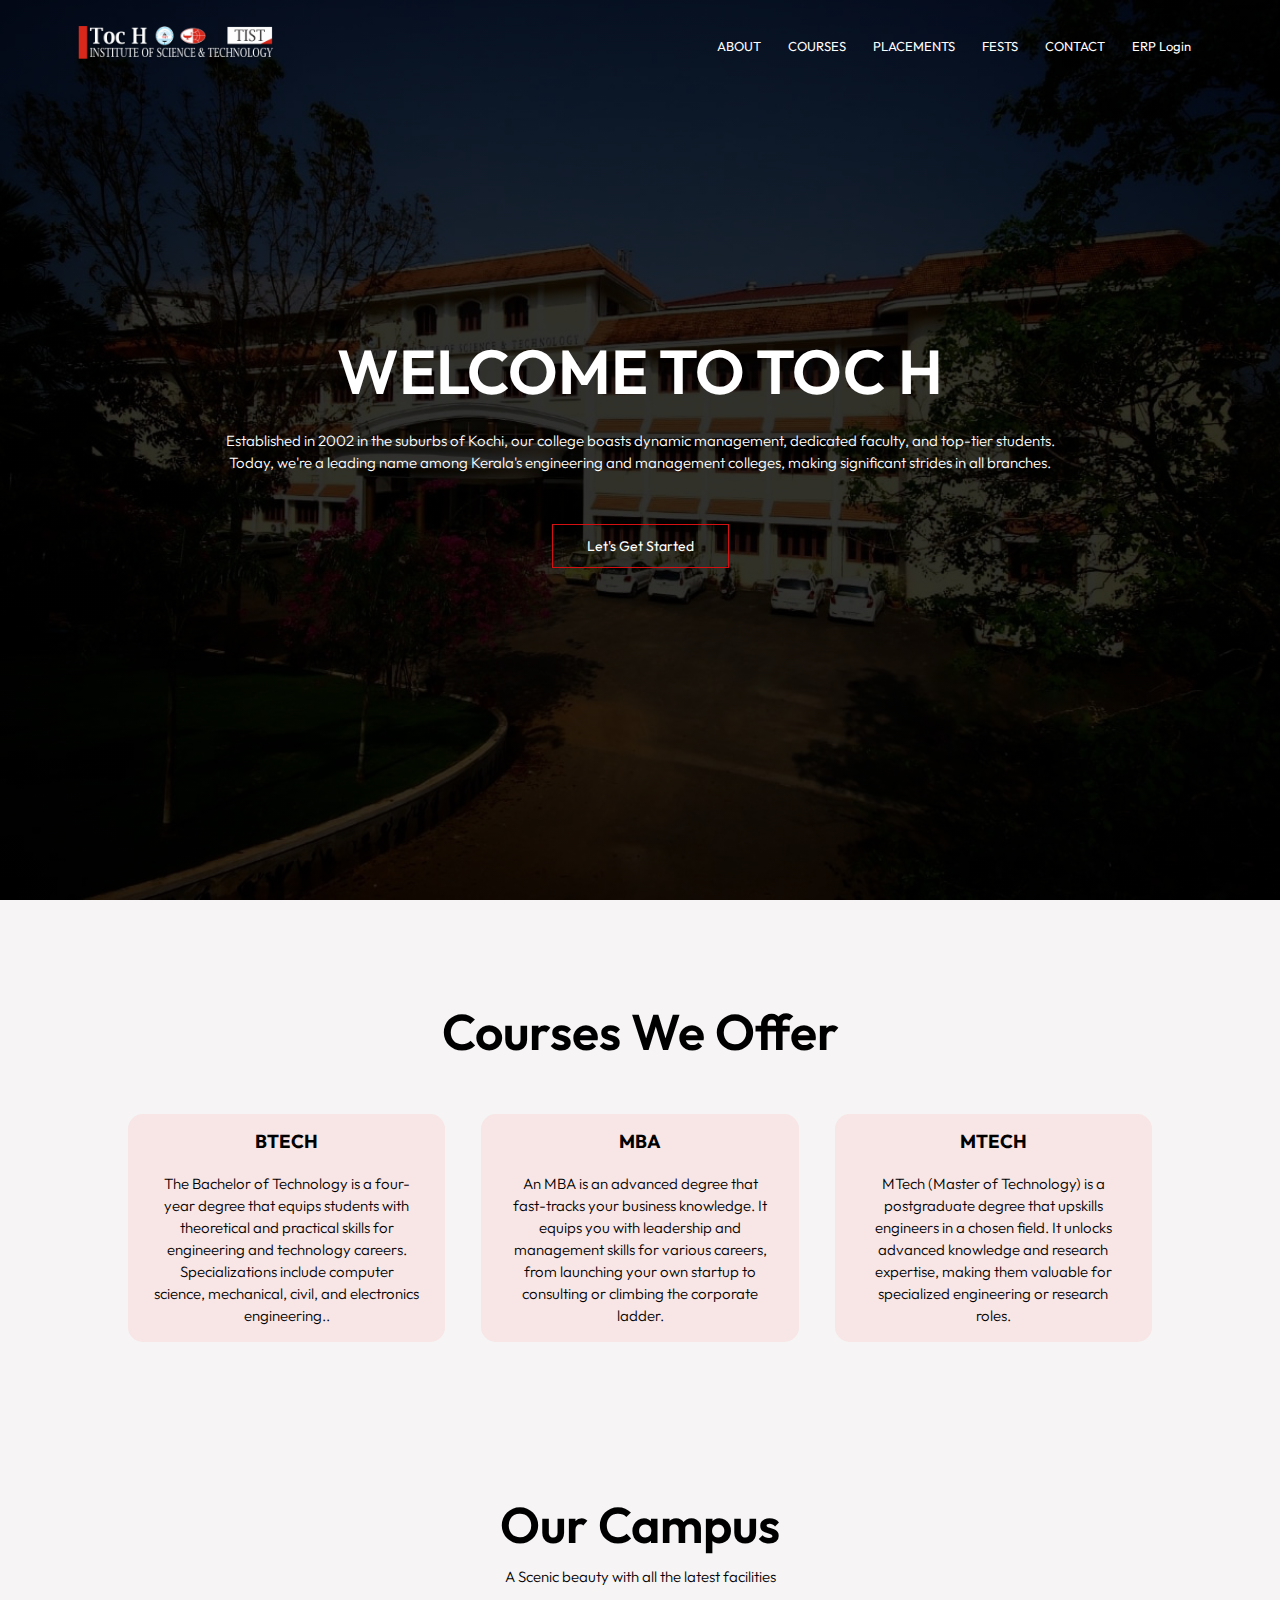
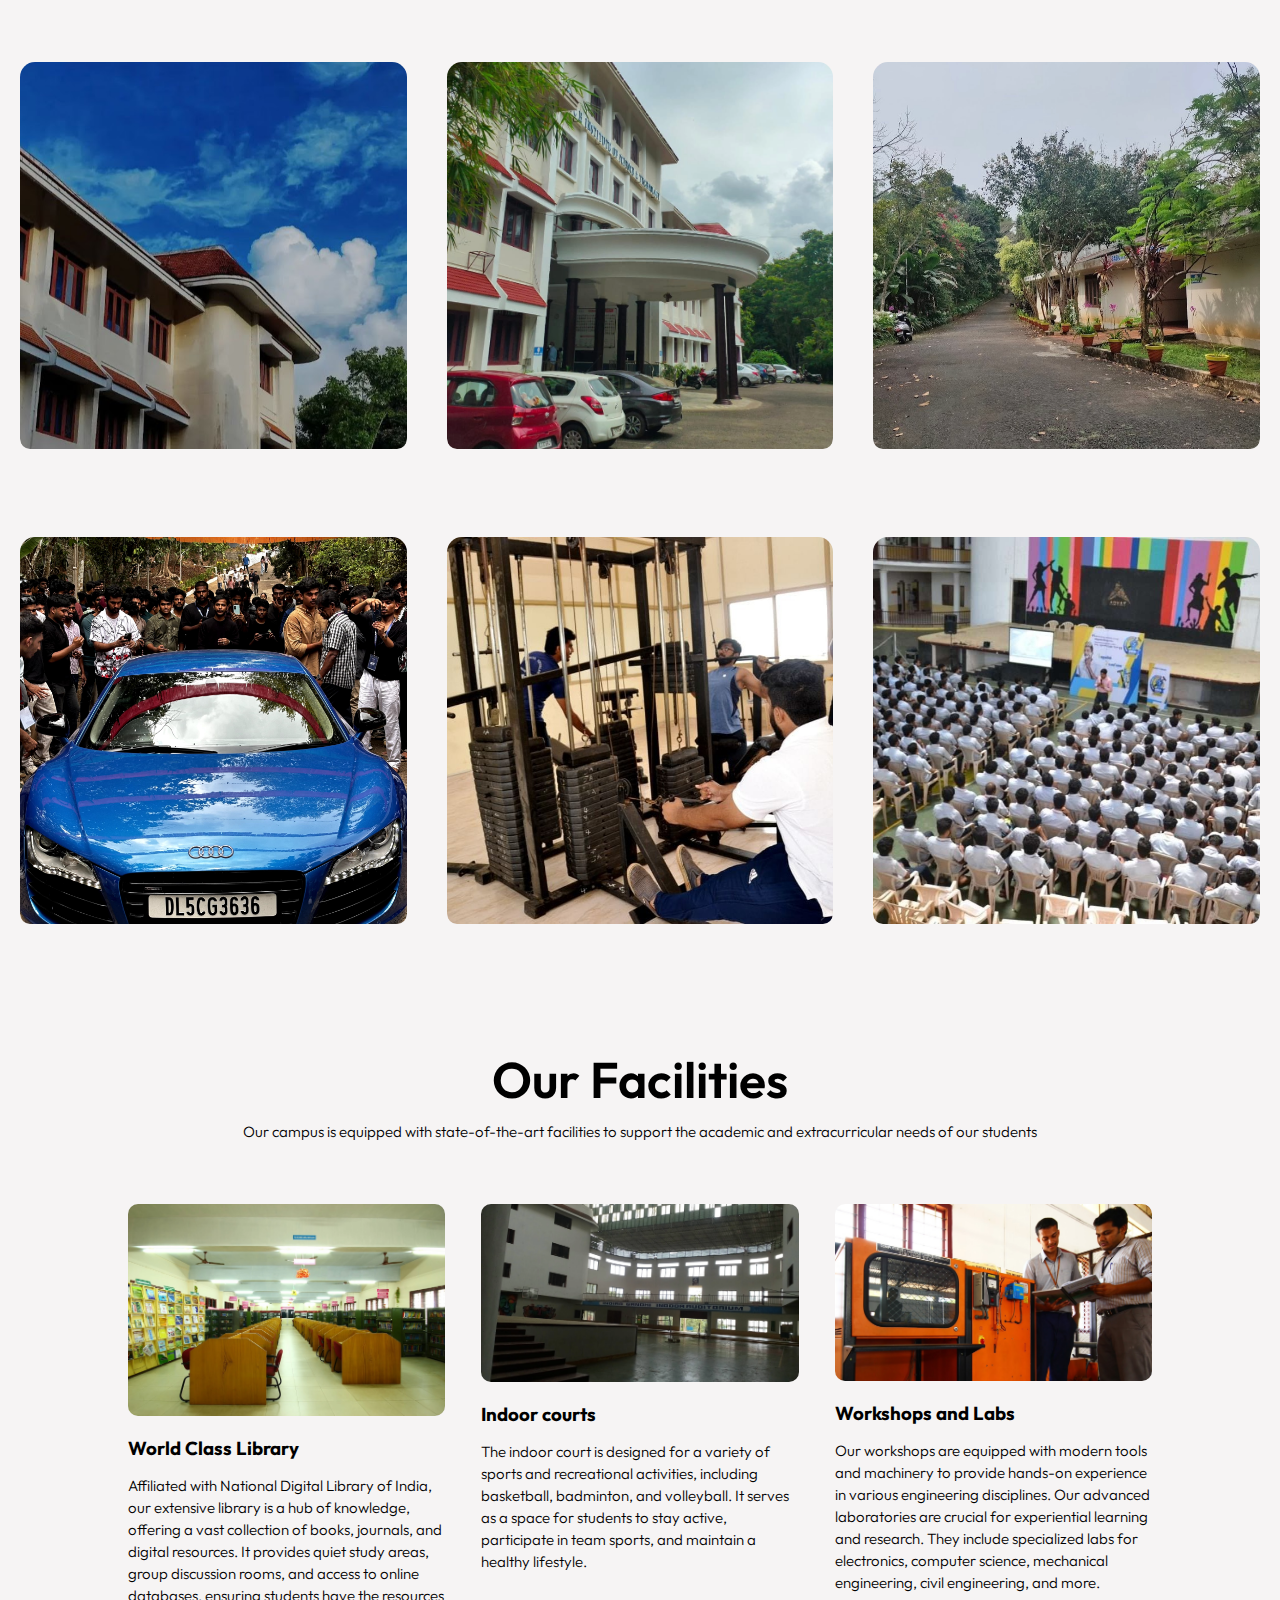
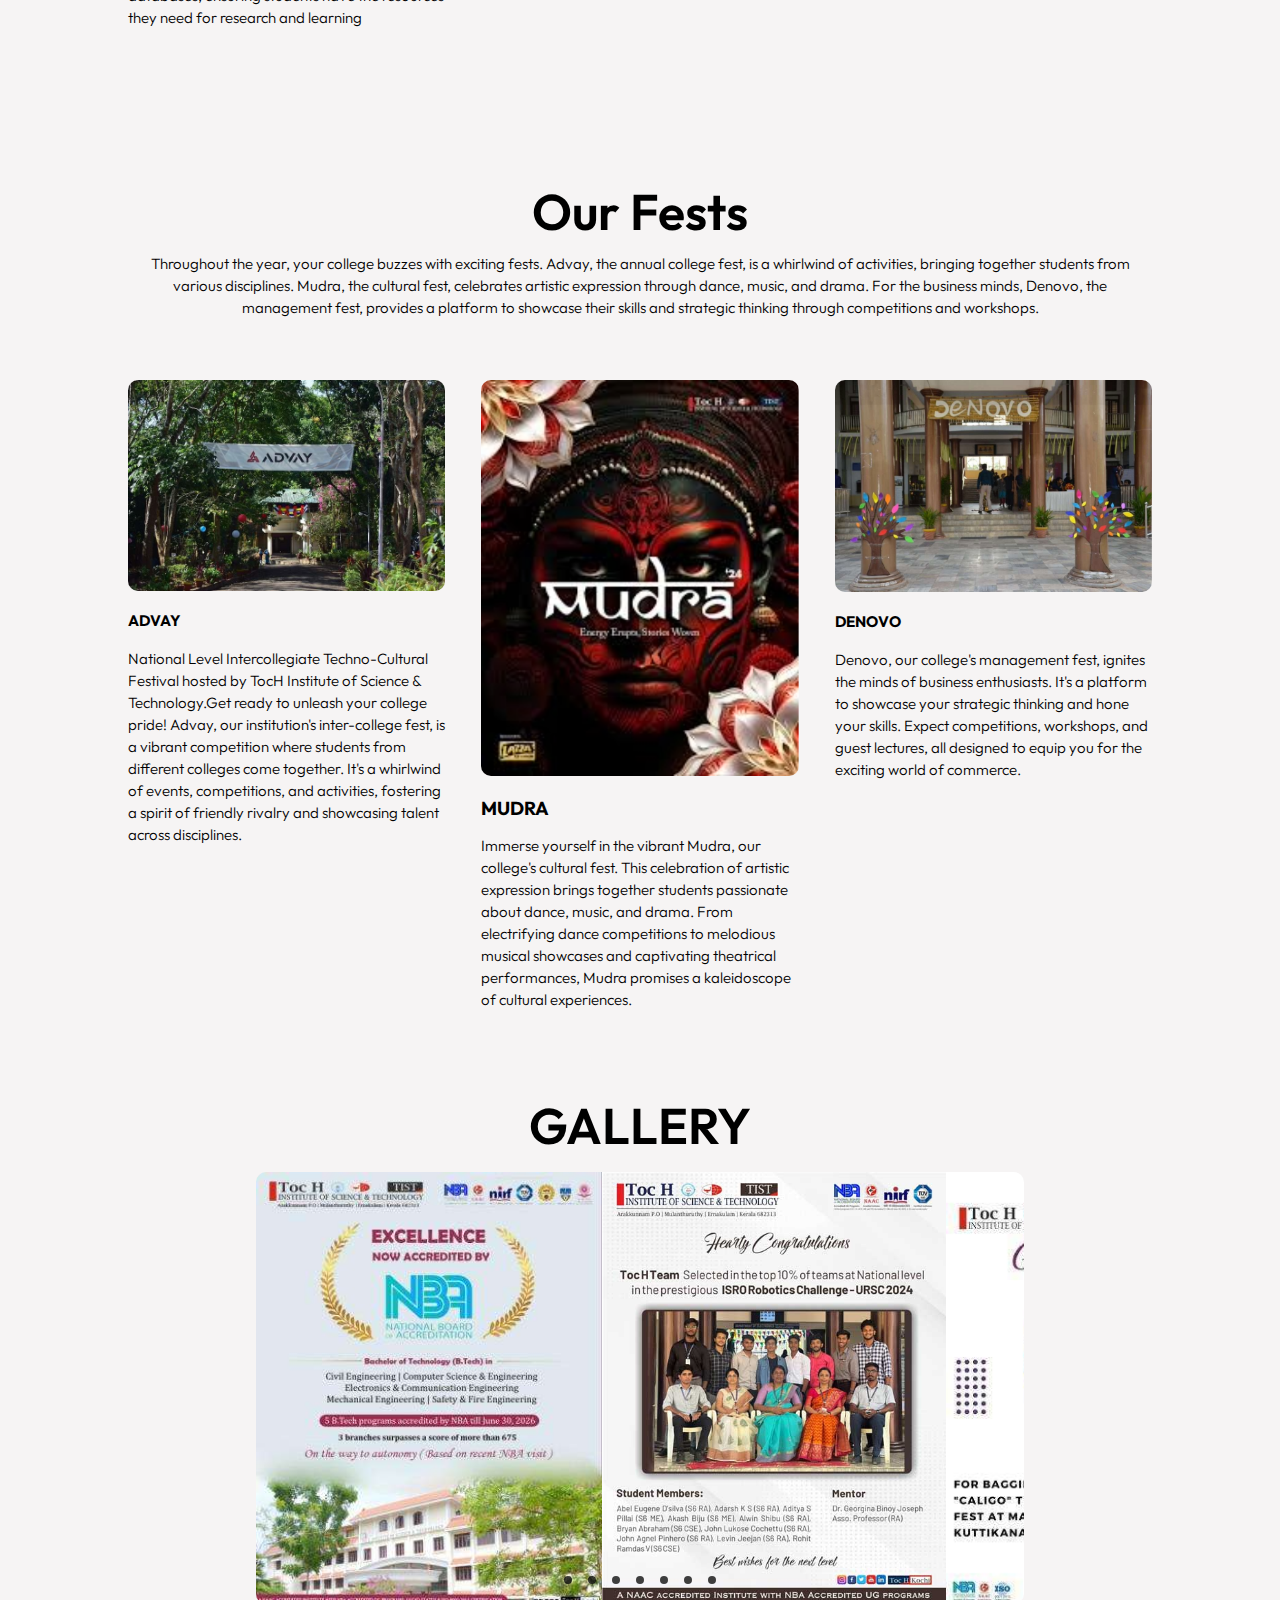
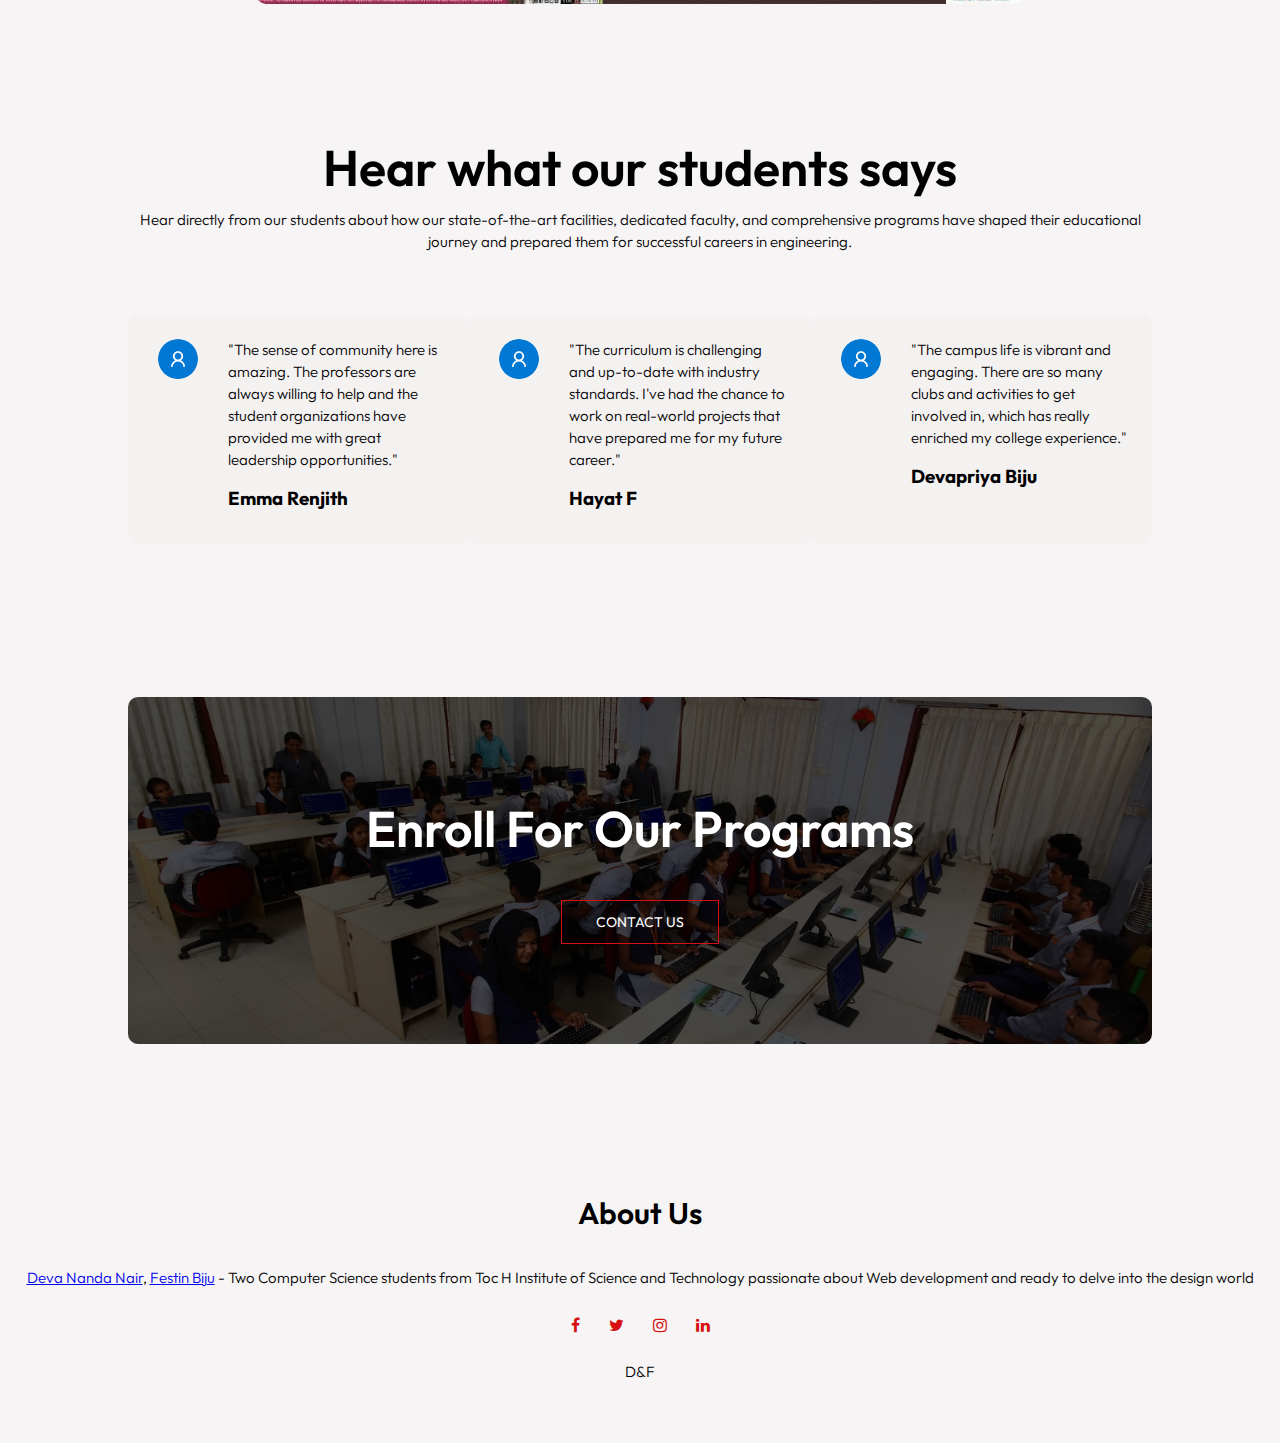
<file: index.html>
<!DOCTYPE html>
<html lang="en">
  <head>
    <meta charset="UTF-8" />
    <meta name="viewport" content="width=device-width, initial-scale=1.0" />
    <title>TIST</title>
    <link rel="stylesheet" href="styles.css" />
    <link rel="preconnect" href="https://fonts.googleapis.com" />
    <link rel="preconnect" href="https://fonts.gstatic.com" crossorigin />
    <link
      href="https://fonts.googleapis.com/css2?family=Outfit:wght@100..900&display=swap"
      rel="stylesheet"
    />
    <link
      rel="stylesheet"
      href="https://stackpath.bootstrapcdn.com/font-awesome/4.7.0/css/font-awesome.min.css"
    />
  </head>
  <body>
    <section class="header">
      <nav>
        <a href="index.html"><img src="images/logo.png" /></a>
        <div class="nav-links" id="navLinks">
          <i
            class="fa fa-times-circle"
            style="color: #ffffff"
            onclick="hideMenu()"
          ></i>
          <ul>
            <li><a href="about.html">ABOUT</a></li>
            <li><a href="course.html">COURSES</a></li>
            <li><a href="placements.html">PLACEMENTS</a></li>
            <li><a href="fests.html">FESTS</a></li>
            <li><a href="contact.html">CONTACT</a></li>
            <li><a href="https://tistcochin.edu.in/erp/">ERP Login</a></li>
          </ul>
        </div>
        <i class="fa fa-bars" style="color: #ffffff" onclick="showMenu()"></i>
      </nav>
      <div class="text-box">
        <h1>WELCOME TO TOC H</h1>
        <p>
          Established in 2002 in the suburbs of Kochi, our college boasts
          dynamic management, dedicated faculty, and top-tier students.<br />
          Today, we're a leading name among Kerala's engineering and management
          colleges, making significant strides in all branches.
        </p>
        <a href="about.html" class="hero-btn">Let's Get Started</a>
      </div>
    </section>

    <!---Course part--->
    <section class="course">
      <h1>Courses We Offer</h1>

      <div class="row">
        <div class="course-col">
          <h3>BTECH</h3>
          <p>The Bachelor of Technology is a four-year degree that equips students with theoretical and practical skills for engineering and technology careers. Specializations include computer science, mechanical, civil, and electronics engineering..</p>
        </div>
        <div class="course-col">
          <h3>MBA</h3>
          <p>An MBA is an advanced degree that fast-tracks your business knowledge. It equips you with leadership and management skills for various careers, from launching your own startup to consulting or climbing the corporate ladder.</p>
        </div>
        <div class="course-col">
          <h3>MTECH</h3>
          <p>MTech (Master of Technology) is a postgraduate degree that upskills engineers in a chosen field. It unlocks advanced knowledge and research expertise, making them valuable for specialized engineering or research roles.</p>
        </div>
      </div>
    </section>
    <!--Campus-->
    <section class="campus">
      <h1>Our Campus</h1>
      <p>A Scenic beauty with all the latest facilities</p>
      <div class="row">
        <div class="campus-col">
          <img src="images/campus.png" />
        </div>
        <div class="campus-col">
          <img src="images/campus (1).png" />
        </div>
        <div class="campus-col">
          <img src="images/campus (2).png" />
        </div>
      </div>
      <div class="row">
        <div class="campus-col">
          <img src="images/campus (5).jpg" />
        </div>
        <div class="campus-col">
          <img src="images/campus (6).jpg" />
        </div>
        <div class="campus-col">
          <img src="images/campus (7).jpg" />
        </div>
      </div>
    </section>
    



    <section class="facilities">
      <h1>Our Facilities</h1>
      <p>
        Our campus is equipped with state-of-the-art facilities to support the academic and extracurricular needs of our students
      </p>
      <div class="row">
      <div class="facilities-col">
        <img src="images/library.png" />
        <h3>World Class Library</h3>
        <p>
          Affiliated with National Digital Library of India, our extensive library is a hub of knowledge, offering a vast collection of books, journals, and digital resources. It provides quiet study areas, group discussion rooms, and access to online databases, ensuring students have the resources they need for research and learning
        </p>
      </div>
      <div class="facilities-col">
        <img src="images/indoor.png" />
        <h3>Indoor courts</h3>
        <p>
          The indoor court is designed for a variety of sports and recreational activities, including basketball, badminton, and volleyball. It serves as a space for students to stay active, participate in team sports, and maintain a healthy lifestyle.
        </p>
      </div>
      <div class="facilities-col">
        <img src="images/workshop.png" />
        <h3>Workshops and Labs</h3>
        <p>
          Our workshops are equipped with modern tools and machinery to provide hands-on experience in various engineering disciplines. 
Our advanced laboratories are crucial for experiential learning and research. They include specialized labs for electronics, computer science, mechanical engineering, civil engineering, and more.
        </p>
      </div>
    </div>
    </section>
    <section class="fests">
      <h1>Our Fests</h1>
      <p>Throughout the year, your college buzzes with exciting fests. Advay, the annual college fest, is a whirlwind of activities, bringing together students from various disciplines. Mudra, the cultural fest, celebrates artistic expression through dance, music, and drama. For the business minds, Denovo, the management fest, provides a platform to showcase their skills and strategic thinking through competitions and workshops.</p>
      <div class="row">
        <div class="fests-col">
          <img src="images/fests.png" />
          <a target="_blank" href="https://www.instagram.com/advay.live/"><h3>ADVAY</h3></a>
          <p>National Level Intercollegiate Techno-Cultural Festival hosted by TocH Institute of Science & Technology.Get ready to unleash your college pride! Advay, our institution's inter-college fest, is a vibrant competition where students from different colleges come together. It's a whirlwind of events, competitions, and activities, fostering a spirit of friendly rivalry and showcasing talent across disciplines.</p>
        </div>
        <div class="fests-col">
          <img src="images/fests (1).png" />
          <h3>MUDRA</h3>
          <p>Immerse yourself in the vibrant Mudra, our college's cultural fest. This celebration of artistic expression brings together students passionate about dance, music, and drama. From electrifying dance competitions to melodious musical showcases and captivating theatrical performances, Mudra promises a kaleidoscope of cultural experiences.</p>
        </div>
        <div class="fests-col">
          <img src="images/fests (2).png" />
          <a target="_blank" href="https://www.instagram.com/denovo_live/"><h3>DENOVO</h3></a>
          <p>Denovo, our college's management fest, ignites the minds of business enthusiasts. It's a platform to showcase your strategic thinking and hone your skills. Expect competitions, workshops, and guest lectures, all designed to equip you for the exciting world of commerce.</p>
        </div>
      </div>
    </section>

    <!---image slider--->
    
    <section class="container">
      <h1>GALLERY</h1>
      <div class="slider-wrapper">
        <div class="slider">
          <img id="slide-1" src="images/gallery (1).jpeg" alt="toch gallery1"/>
          <img id="slide-2" src="images/gallery (1).jpg" alt="toch gallery2"/>
          <img id="slide-3" src="images/gallery (2).jpg" alt="toch gallery3"/>
          <img id="slide-4" src="images/gallery (3).jpg" alt="toch gallery4"/>
          <img id="slide-6" src="images/gallery (6).jpg" alt="toch gallery5"/>
          <img id="slide-5" src="images/gallery (4).jpg" alt="toch gallery6"/>
          <img id="slide-7" src="images/gallery (5).jpg" alt="toch gallery7"/>
        </div>
        <div class="slider-nav">
          <a href="#slide-1"></a>
          <a href="#slide-2"></a>
          <a href="#slide-3"></a>
          <a href="#slide-4"></a>
          <a href="#slide-5"></a>
          <a href="#slide-6"></a>
          <a href="#slide-7"></a>
          
        </div>
      </div>
    </section>









    <!--Testimonials-->
    <section class="testimonial">
      <h1>Hear what our students says</h1>
      <p>
        Hear directly from our students about how our state-of-the-art facilities, dedicated faculty, and comprehensive programs have shaped their educational journey and prepared them for successful careers in engineering.

      </p>
      <div class="row">
      <div class="testimonial-col">
        <img src="images/user1.jpg" />
        <div>
          <p>
            "The sense of community here is amazing. The professors are always willing to help and the student organizations have provided me with great leadership opportunities."
            <h3>Emma Renjith</h3>
          </p>
        </div>
      </div>
      <div class="testimonial-col">
        <img src="images/user2.jpg" />
        <div>
          <p>
            "The curriculum is challenging and up-to-date with industry standards. I've had the chance to work on real-world projects that have prepared me for my future career."

            <h3>Hayat F</h3>
          </p>
        </div>
      </div>
      <div class="testimonial-col">
        <img src="images/user3.jpg" />
        <div>
          <p>
            "The campus life is vibrant and engaging. There are so many clubs and activities to get involved in, which has really enriched my college experience."
            <h3>Devapriya Biju</h3>
          </p>
        </div>
      </div>
    </div>
    </section>
    <!---Toggle menu functions--->

   <!--call to action-->
   <section class="cta">
    <h1>Enroll For Our Programs</h1>
    <a href="contact.html" class="hero-btn">CONTACT US</a>
   </section>

   <!--Footer-->
   <section class="footer">
    <h4>About Us</h4>
    <p>
      <a target="_blank" href="https://www.linkedin.com/in/deva-nanda-nair-208524291/"> Deva Nanda Nair</a>, <a target="_blank" href="https://www.linkedin.com/in/festin-biju-82619a291/"> Festin Biju</a> - Two Computer Science students from Toc H Institute of Science and Technology passionate about Web development and ready to delve into the design world
    <div class="icons">
     <a target="_blank" href="https://www.facebook.com/TocH.Kochi/"><i class="fa fa-facebook"></i></a>
     <a target="_blank" href="https://x.com/tochkochi"> <i class="fa fa-twitter"></i></a>
     <a target="_blank" href="https://www.instagram.com/tochkochi/"> <i class="fa fa-instagram"></i></a>
     <a target="_blank" href="https://www.linkedin.com/school/tochkochi/"> <i class="fa fa-linkedin"></i></a>
    </div>
    <p>D&F </p>
   </section>

<script>
      function showMenu() {
        document.getElementById("navLinks").style.display = "block";
      }
      function hideMenu() {
        document.getElementById("navLinks").style.display = "none";
      }
    </script>
  </body>
</html>
</file>
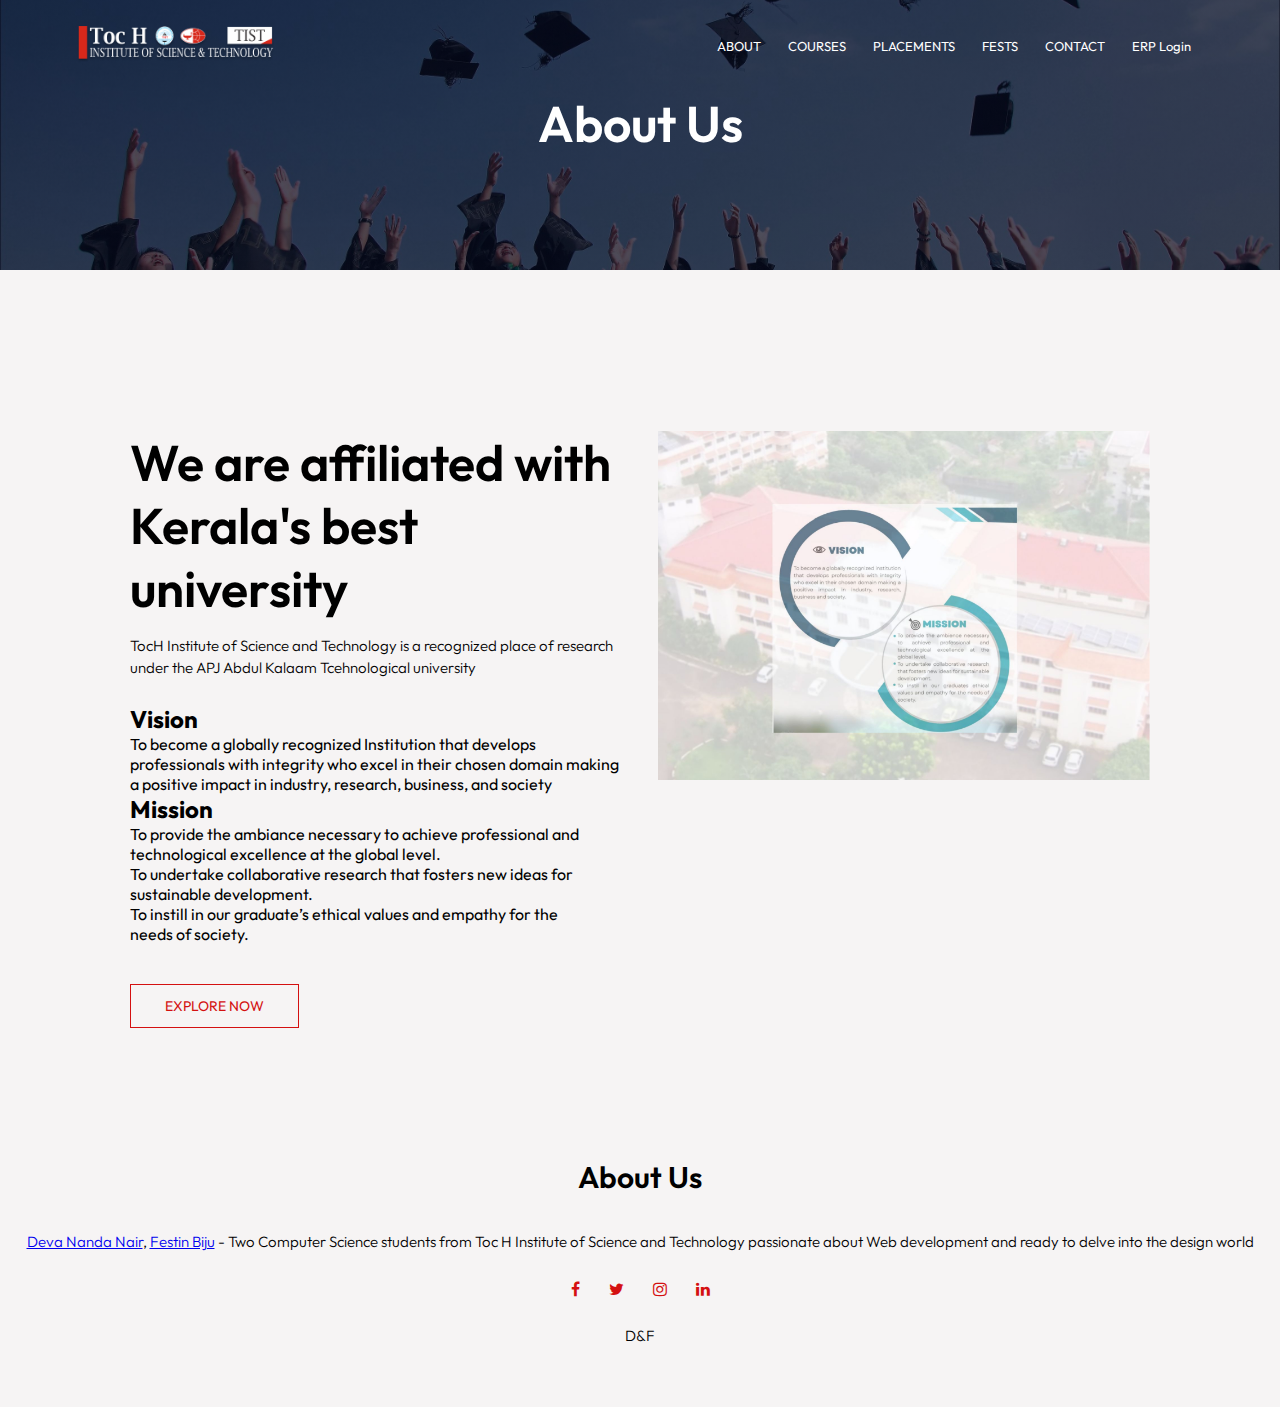
<file: about.html>
<!DOCTYPE html>
<html lang="en">
  <head>
    <meta charset="UTF-8" />
    <meta name="viewport" content="width=device-width, initial-scale=1.0" />
    <title>TIST</title>
    <link rel="stylesheet" href="styles.css" />
    <link rel="preconnect" href="https://fonts.googleapis.com" />
    <link rel="preconnect" href="https://fonts.gstatic.com" crossorigin />
    <link
      href="https://fonts.googleapis.com/css2?family=Outfit:wght@100..900&display=swap"
      rel="stylesheet"
    />
    <link
      rel="stylesheet"
      href="https://stackpath.bootstrapcdn.com/font-awesome/4.7.0/css/font-awesome.min.css"
    />
  </head>
  <body>
    <section class="sub-header">
      <nav>
        <a href="index.html"><img src="images/logo.png" /></a>
        <div class="nav-links" id="navLinks">
          <i
            class="fa fa-times-circle"
            style="color: #ffffff"
            onclick="hideMenu()"
          ></i>
          <ul>
            <li><a href="about.html">ABOUT</a></li>
            <li><a href="course.html">COURSES</a></li>
            <li><a href="placements.html">PLACEMENTS</a></li>
            <li><a href="fests.html">FESTS</a></li>
            <li><a href="contact.html">CONTACT</a></li>
            <li><a href="https://tistcochin.edu.in/erp/">ERP Login</a></li>
            
          </ul>
        </div>
        <i class="fa fa-bars" style="color: #ffffff" onclick="showMenu()"></i>
      </nav>
      <h1>About Us</h1>
    </section>


    <section class="about-us">
      <div class="row">
        <div class="about-col">
          <h1>We are affiliated with Kerala's best university</h1>
          <p>TocH Institute of Science and Technology is a recognized place of research under the APJ Abdul Kalaam Tcehnological university   <br>   <h2> Vision</h2> To become a globally recognized Institution that develops professionals with integrity who excel in their chosen domain making a positive impact in industry, research, business, and society <br>
            <h2>Mission</h2>
            To provide the ambiance necessary to achieve professional and technological excellence at the global level.<br>
            To undertake collaborative research that fosters new ideas for sustainable development.<br>
            To instill in our graduate’s ethical values and empathy for the needs of society.</p>
          <a href="course.html" class="hero-btn red-btn">EXPLORE NOW</a>
        </div>
        <div class="about-col">
              <img src="images/back.jpg">

        </div>
      </div>
    </section>
   

   <!--Footer-->
   <section class="footer">
    <h4>About Us</h4>
    <p>
      <a target="_blank" href="https://www.linkedin.com/in/deva-nanda-nair-208524291/"> Deva Nanda Nair</a>, <a target="_blank" href="https://www.linkedin.com/in/festin-biju-82619a291/"> Festin Biju</a> - Two Computer Science students from Toc H Institute of Science and Technology passionate about Web development and ready to delve into the design world
    </p>
    <div class="icons">
     <a target="_blank" href="https://www.facebook.com/TocH.Kochi/"><i class="fa fa-facebook"></i></a>
     <a target="_blank" href="https://x.com/tochkochi"> <i class="fa fa-twitter"></i></a>
     <a target="_blank" href="https://www.instagram.com/tochkochi/"> <i class="fa fa-instagram"></i></a>
     <a target="_blank" href="https://www.linkedin.com/school/tochkochi/"> <i class="fa fa-linkedin"></i></a>
    </div>
    <p>D&F </p>
   </section>

<script>
      function showMenu() {
        document.getElementById("navLinks").style.display = "block";
      }
      function hideMenu() {
        document.getElementById("navLinks").style.display = "none";
      }
    </script>
  </body>
</html>
</file>
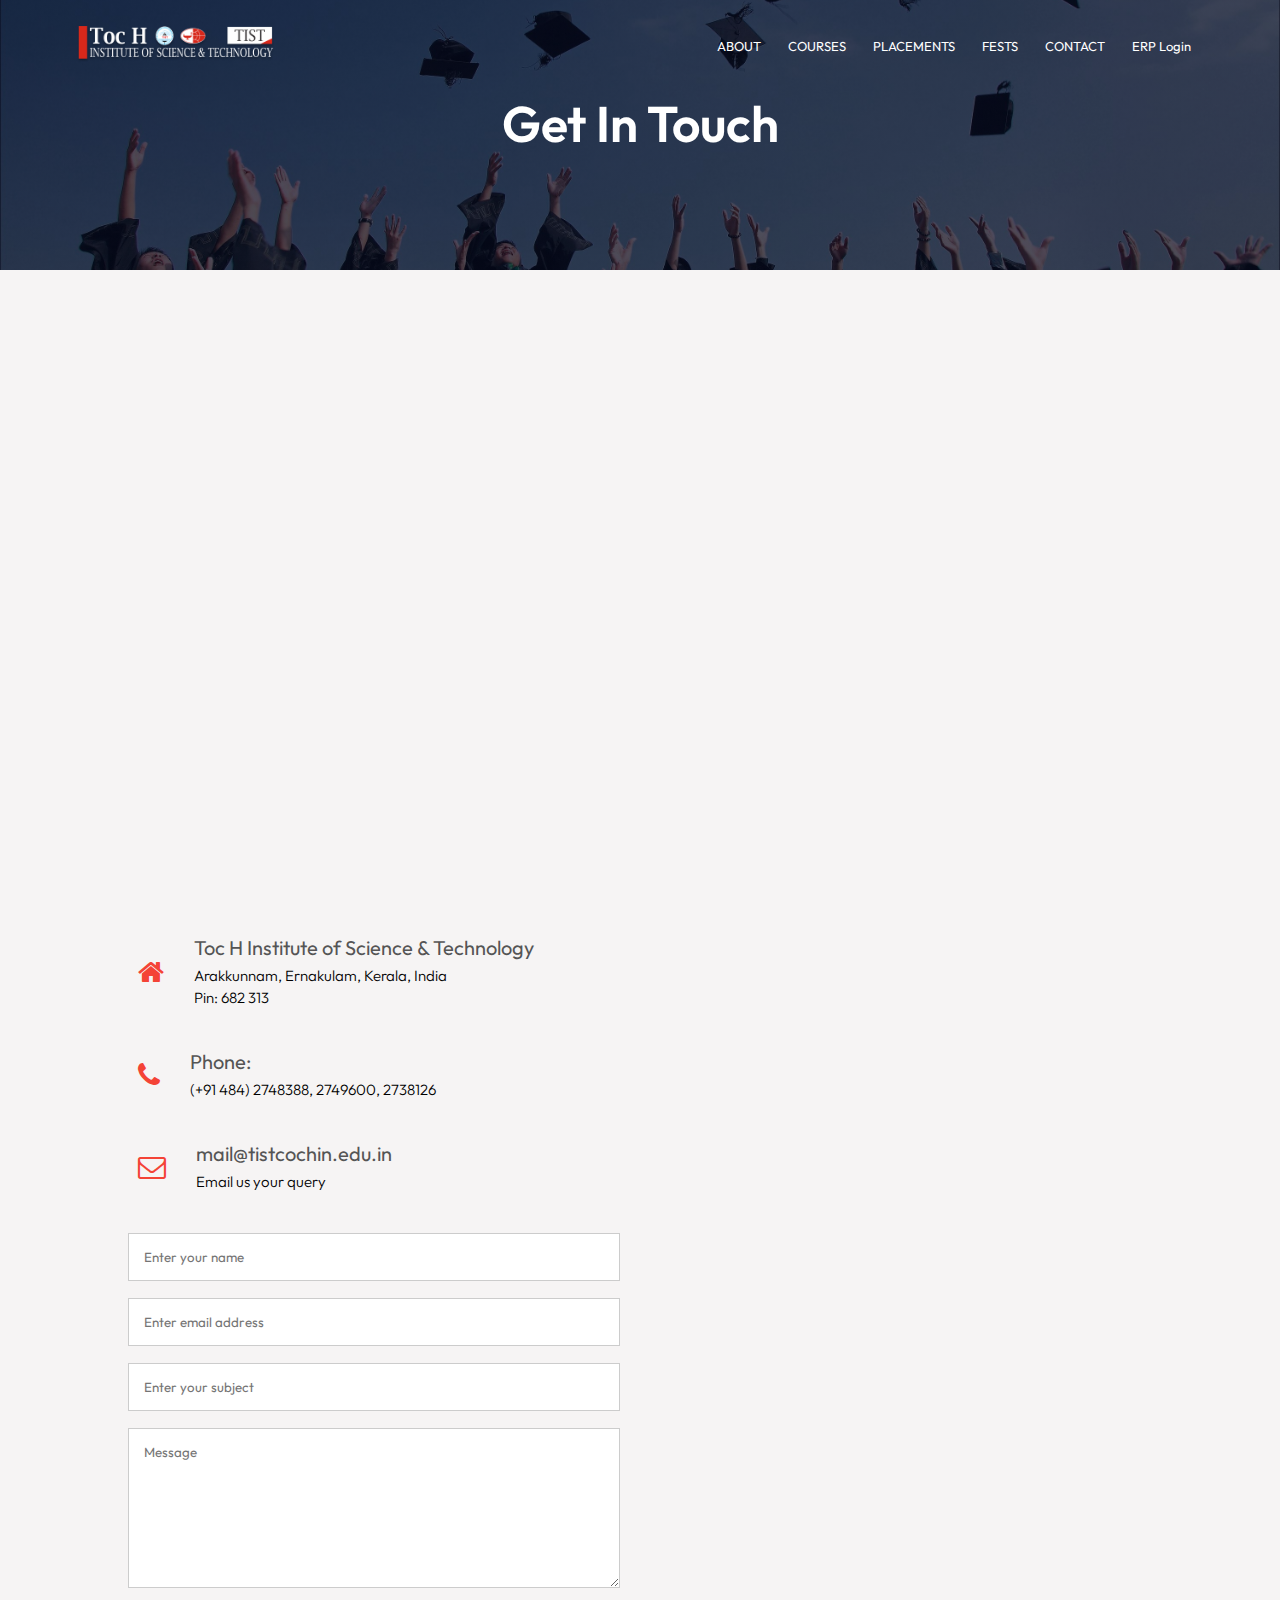
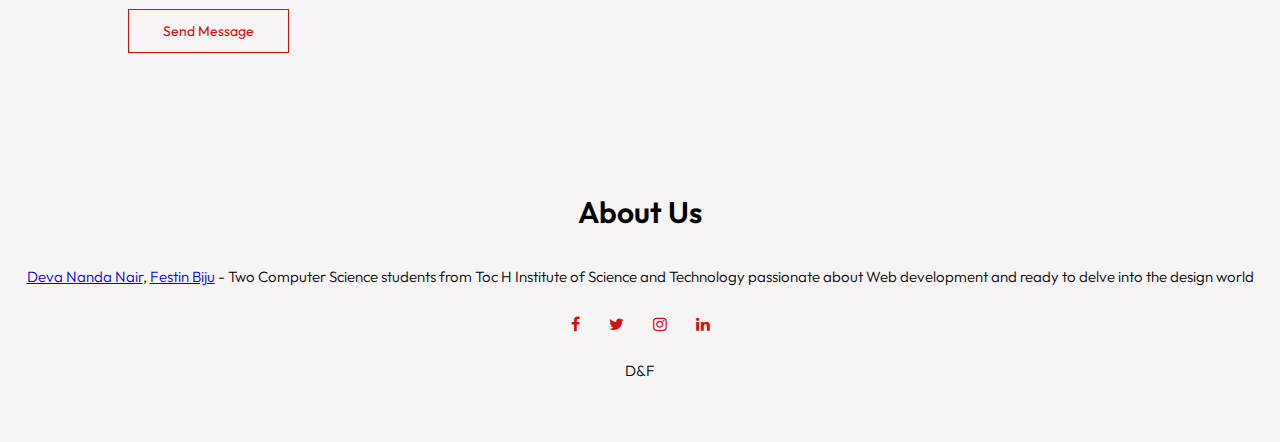
<file: contact.html>
<!DOCTYPE html>
<html lang="en">
  <head>
    <meta charset="UTF-8" />
    <meta name="viewport" content="width=device-width, initial-scale=1.0" />
    <title>TIST</title>
    <link rel="stylesheet" href="styles.css" />
    <link rel="preconnect" href="https://fonts.googleapis.com" />
    <link rel="preconnect" href="https://fonts.gstatic.com" crossorigin />
    <link
      href="https://fonts.googleapis.com/css2?family=Outfit:wght@100..900&display=swap"
      rel="stylesheet"
    />
    <link
      rel="stylesheet"
      href="https://stackpath.bootstrapcdn.com/font-awesome/4.7.0/css/font-awesome.min.css"
    />
  </head>
  <body>
    <section class="sub-header">
      <nav>
        <a href="index.html"><img src="images/logo.png" /></a>
        <div class="nav-links" id="navLinks">
          <i
            class="fa fa-times-circle"
            style="color: #ffffff"
            onclick="hideMenu()"
          ></i>
          <ul>
            <li><a href="about.html">ABOUT</a></li>
            <li><a href="course.html">COURSES</a></li>
            <li><a href="placements.html">PLACEMENTS</a></li>
            <li><a href="fests.html">FESTS</a></li>
            <li><a href="contact.html">CONTACT</a></li>
            <li><a href="https://tistcochin.edu.in/erp/">ERP Login</a></li>
          </ul>
        </div>
        <i class="fa fa-bars" style="color: #ffffff" onclick="showMenu()"></i>
      </nav>
      <h1>Get In Touch</h1>
    </section>

<!--Contact-->

<section class="location">

  <iframe src="https://www.google.com/maps/embed?pb=!1m18!1m12!1m3!1d3930.4964589255437!2d76.4389855!3d9.892544899999999!2m3!1f0!2f0!3f0!3m2!1i1024!2i768!4f13.1!3m3!1m2!1s0x3b080d08f976f3a9%3A0x87357576fbf04b25!2sToc%20H%20Institute%20of%20Science%20%26%20Technology%20(TIST)!5e0!3m2!1sen!2sin!4v1716105186693!5m2!1sen!2sin" width="600" height="450" style="border:0;" allowfullscreen="" loading="lazy" referrerpolicy="no-referrer-when-downgrade"></iframe>
</section>

<section class="contact-us">

  <div class="row">
      <div class="contact-col">
          <div>
              <i class="fa fa-home"></i> 
              <span>
                  <h5>Toc H Institute of Science & Technology</h5>
                      <p>Arakkunnam, Ernakulam, Kerala, India</p>
                     <p>Pin: 682 313</p>
              </span>
          </div>
          <div>
              <i class="fa fa-phone"></i> 
              <span>
                  <h5>Phone:</h5>
                      <p>(+91 484) 2748388, 2749600, 2738126</p>
                    </span>
          </div>
          <div>
              <i class="fa fa-envelope-o"></i> 
              <span>
                  <h5>mail@tistcochin.edu.in</h5>
                      <p>Email us your query</p>
                     </div>
<div class="contact-col">

<form action="form-handler.php" method="post">
   <input type="text" name="name" placeholder="Enter your name" required>
   <input type="email" name="email" placeholder="Enter email address" required>
   <input type="text" name="subject" placeholder="Enter your subject" required>
   <textarea rows="8" name="message" placeholder="Message" required></textarea>
   <button type="submit" class="hero-btn red-btn">Send Message</button>
</form>
        





      </div>
   </div>

</section>

   

   

   <!--Footer-->
   <section class="footer">
    <h4>About Us</h4>
    <p>
      <a target="_blank" href="https://www.linkedin.com/in/deva-nanda-nair-208524291/"> Deva Nanda Nair</a>, <a target="_blank" href="https://www.linkedin.com/in/festin-biju-82619a291/"> Festin Biju</a> - Two Computer Science students from Toc H Institute of Science and Technology passionate about Web development and ready to delve into the design world
    </p>
    <div class="icons">
     <a target="_blank" href="https://www.facebook.com/TocH.Kochi/"><i class="fa fa-facebook"></i></a>
     <a target="_blank" href="https://x.com/tochkochi"> <i class="fa fa-twitter"></i></a>
     <a target="_blank" href="https://www.instagram.com/tochkochi/"> <i class="fa fa-instagram"></i></a>
     <a target="_blank" href="https://www.linkedin.com/school/tochkochi/"> <i class="fa fa-linkedin"></i></a>
    </div>
    <p>D&F </p>
   </section>

<script>
      function showMenu() {
        document.getElementById("navLinks").style.display = "block";
      }
      function hideMenu() {
        document.getElementById("navLinks").style.display = "none";
      }
    </script>
  </body>
</html>
</file>
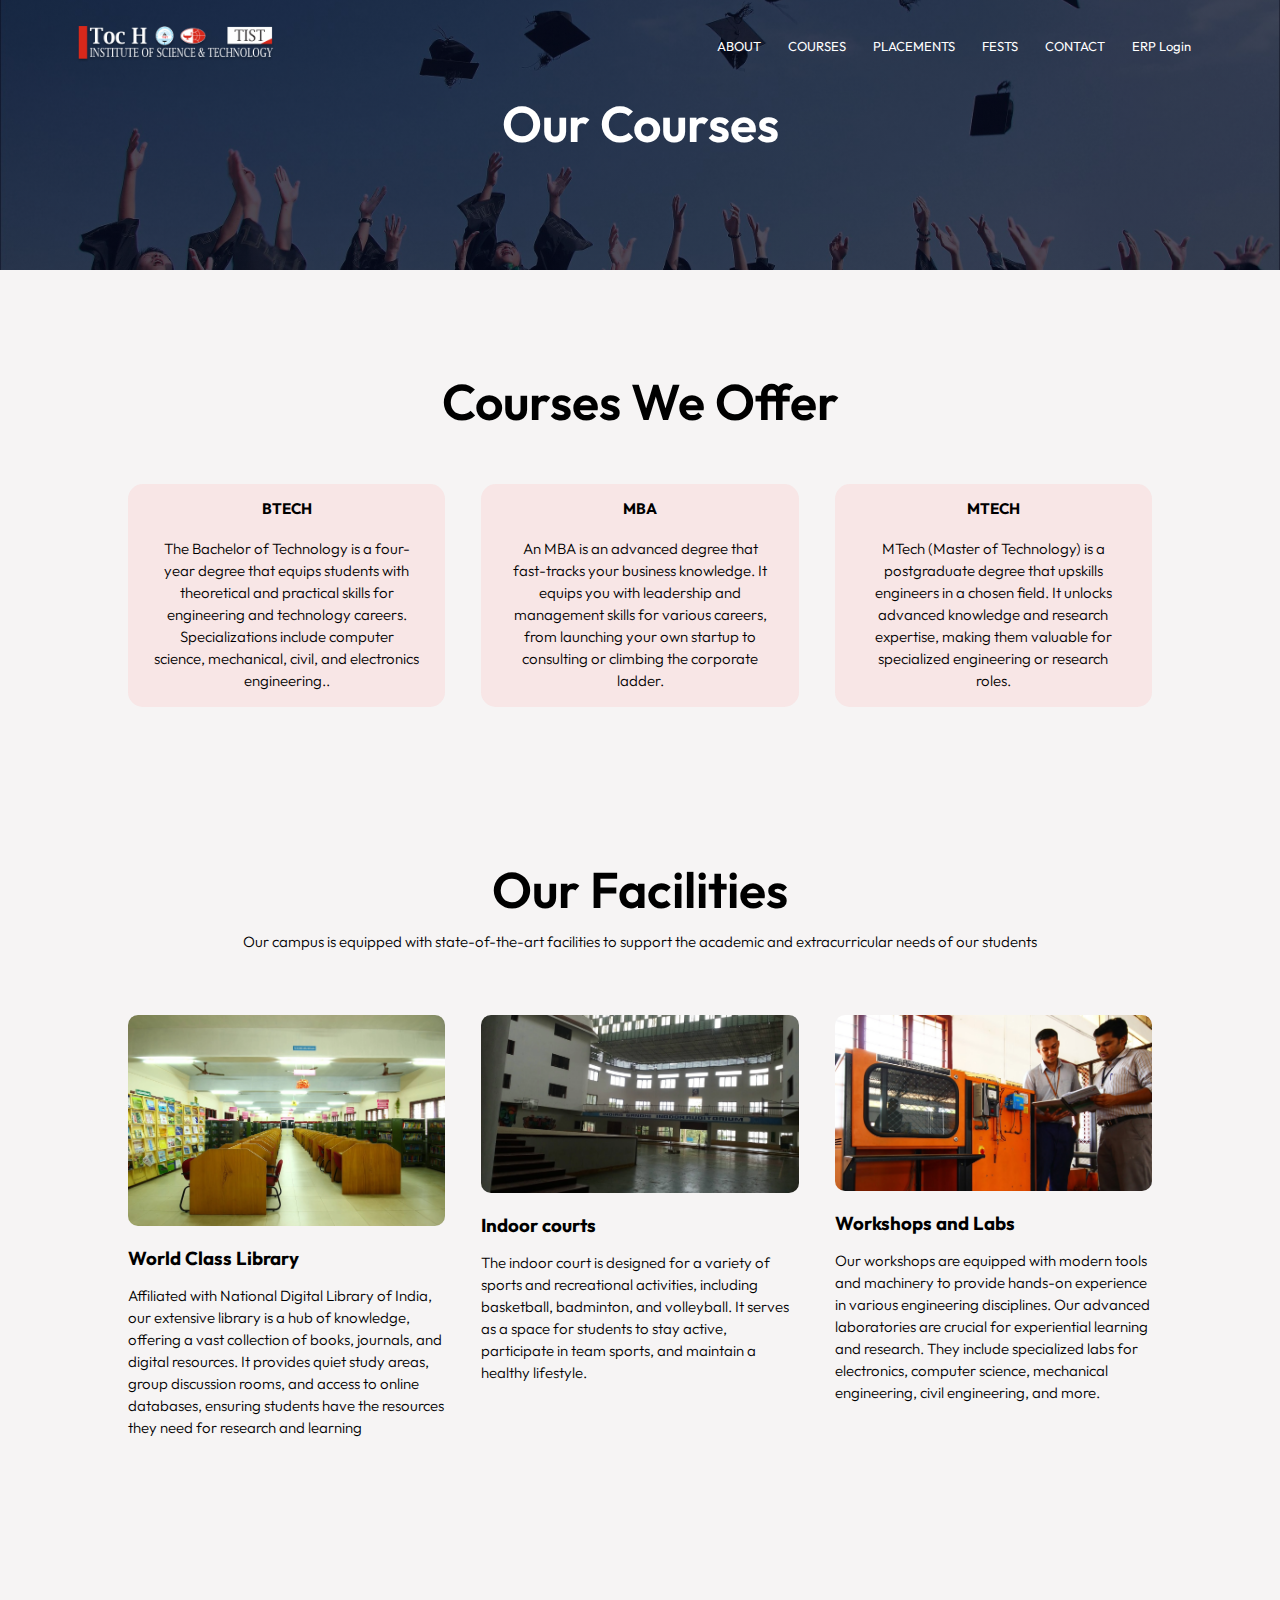
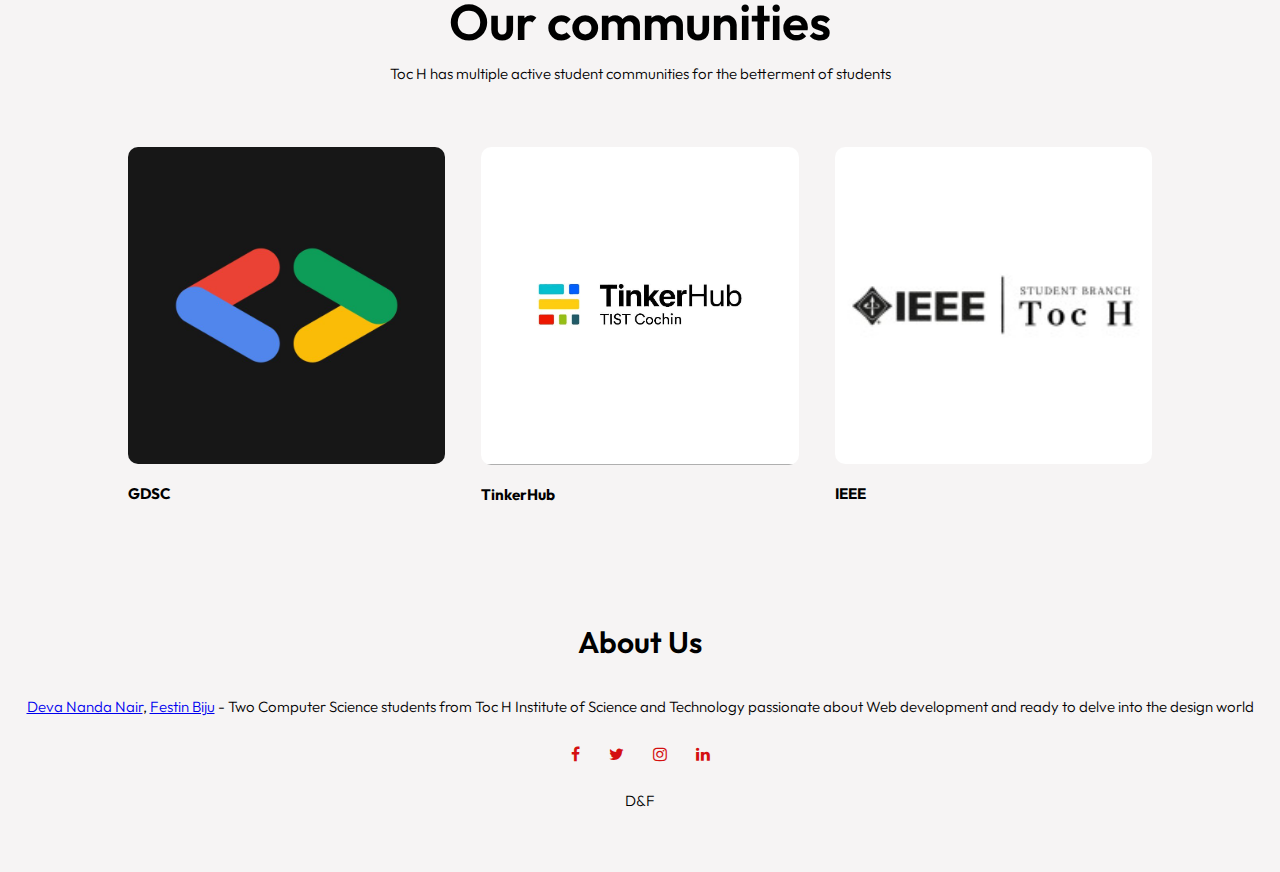
<file: course.html>
<!DOCTYPE html>
<html lang="en">
  <head>
    <meta charset="UTF-8" />
    <meta name="viewport" content="width=device-width, initial-scale=1.0" />
    <title>TIST</title>
    <link rel="stylesheet" href="styles.css" />
    <link rel="preconnect" href="https://fonts.googleapis.com" />
    <link rel="preconnect" href="https://fonts.gstatic.com" crossorigin />
    <link
      href="https://fonts.googleapis.com/css2?family=Outfit:wght@100..900&display=swap"
      rel="stylesheet"
    />
    <link
      rel="stylesheet"
      href="https://stackpath.bootstrapcdn.com/font-awesome/4.7.0/css/font-awesome.min.css"
    />
  </head>
  <body>
    <section class="sub-header">
      <nav>
        <a href="index.html"><img src="images/logo.png" /></a>
        <div class="nav-links" id="navLinks">
          <i
            class="fa fa-times-circle"
            style="color: #ffffff"
            onclick="hideMenu()"
          ></i>
          <ul>
            <li><a href="about.html">ABOUT</a></li>
            <li><a href="course.html">COURSES</a></li>
            <li><a href="placements.html">PLACEMENTS</a></li>
            <li><a href="fests.html">FESTS</a></li>
            <li><a href="contact.html">CONTACT</a></li>
            <li><a href="https://tistcochin.edu.in/erp/">ERP Login</a></li>
          </ul>
        </div>
        <i class="fa fa-bars" style="color: #ffffff" onclick="showMenu()"></i>
      </nav>
      <h1>Our Courses</h1>
    </section>
<!---------course-------->

<section class="course">
  <h1>Courses We Offer</h1>

  <div class="row">
    <div class="course-col">
      <a href="contact.html"> <h3>BTECH</h3>
      <p>The Bachelor of Technology is a four-year degree that equips students with theoretical and practical skills for engineering and technology careers. Specializations include computer science, mechanical, civil, and electronics engineering..</p></a>
    </div>
    <div class="course-col">
      <a href="contact.html"> <h3>MBA</h3>
      <p>An MBA is an advanced degree that fast-tracks your business knowledge. It equips you with leadership and management skills for various careers, from launching your own startup to consulting or climbing the corporate ladder.</p></a>
    </div>
    <div class="course-col">
      <a href="contact.html"> <h3>MTECH</h3>
      <p>MTech (Master of Technology) is a postgraduate degree that upskills engineers in a chosen field. It unlocks advanced knowledge and research expertise, making them valuable for specialized engineering or research roles.</p></a>
    </div>
  </div>
</section>

<!-------facilities------->
<section class="facilities">
  <h1>Our Facilities</h1>
  <p>
    Our campus is equipped with state-of-the-art facilities to support the academic and extracurricular needs of our students
  </p>
  <div class="row">
  <div class="facilities-col">
    <img src="images/library.png" />
    <h3>World Class Library</h3>
    <p>
      Affiliated with National Digital Library of India, our extensive library is a hub of knowledge, offering a vast collection of books, journals, and digital resources. It provides quiet study areas, group discussion rooms, and access to online databases, ensuring students have the resources they need for research and learning
    </p>
  </div>
  <div class="facilities-col">
    <img src="images/indoor.png" />
    <h3>Indoor courts</h3>
    <p>
      The indoor court is designed for a variety of sports and recreational activities, including basketball, badminton, and volleyball. It serves as a space for students to stay active, participate in team sports, and maintain a healthy lifestyle.
    </p>
  </div>
  <div class="facilities-col">
    <img src="images/workshop.png" />
    <h3>Workshops and Labs</h3>
    <p>
      Our workshops are equipped with modern tools and machinery to provide hands-on experience in various engineering disciplines. 
      Our advanced laboratories are crucial for experiential learning and research. They include specialized labs for electronics, computer science, mechanical engineering, civil engineering, and more.
    </p>
  </div>
</div>
</section>

<!-------communities------->
<section class="communities">
  <h1>Our communities</h1>
  <p>
    Toc H has multiple active student communities for the betterment of students
  </p>
  <div class="row">
  <div class="communities-col">
    <img src="images/gdsc.jpeg" />
    <a target="_blank" href="https://gdsc.community.dev/toc-h-institute-of-science-and-technology-arakkunnam-india/"><h3>GDSC</h3></a>
    
  </div>
  <div class="communities-col">
    <img src="images/tinker.jpg" />
    <a target="_blank" href="https://www.instagram.com/tinkerhub_tist/"><h3>TinkerHub</h3></a>
    
  </div>
  <div class="communities-col">
    <img src="images/ieee.jpeg" />
    <a target="_blank" href="https://www.instagram.com/ieeesbtoch/"><h3>IEEE</h3></a>
    
  </div>
</div>
</section>



   

   <!--Footer-->
   <section class="footer">
    <h4>About Us</h4>
    <p>
     <a target="_blank" href="https://www.linkedin.com/in/deva-nanda-nair-208524291/"> Deva Nanda Nair</a>, <a target="_blank" href="https://www.linkedin.com/in/festin-biju-82619a291/"> Festin Biju</a> - Two Computer Science students from Toc H Institute of Science and Technology passionate about Web development and ready to delve into the design world
    </p>
    <div class="icons">
     <a target="_blank" href="https://www.facebook.com/TocH.Kochi/"><i class="fa fa-facebook"></i></a>
     <a target="_blank" href="https://x.com/tochkochi"> <i class="fa fa-twitter"></i></a>
     <a target="_blank" href="https://www.instagram.com/tochkochi/"> <i class="fa fa-instagram"></i></a>
     <a target="_blank" href="https://www.linkedin.com/school/tochkochi/"> <i class="fa fa-linkedin"></i></a>
    </div>
    <p>D&F </p>
   </section>

<script>
      function showMenu() {
        document.getElementById("navLinks").style.display = "block";
      }
      function hideMenu() {
        document.getElementById("navLinks").style.display = "none";
      }
    </script>
  </body>
</html>
</file>
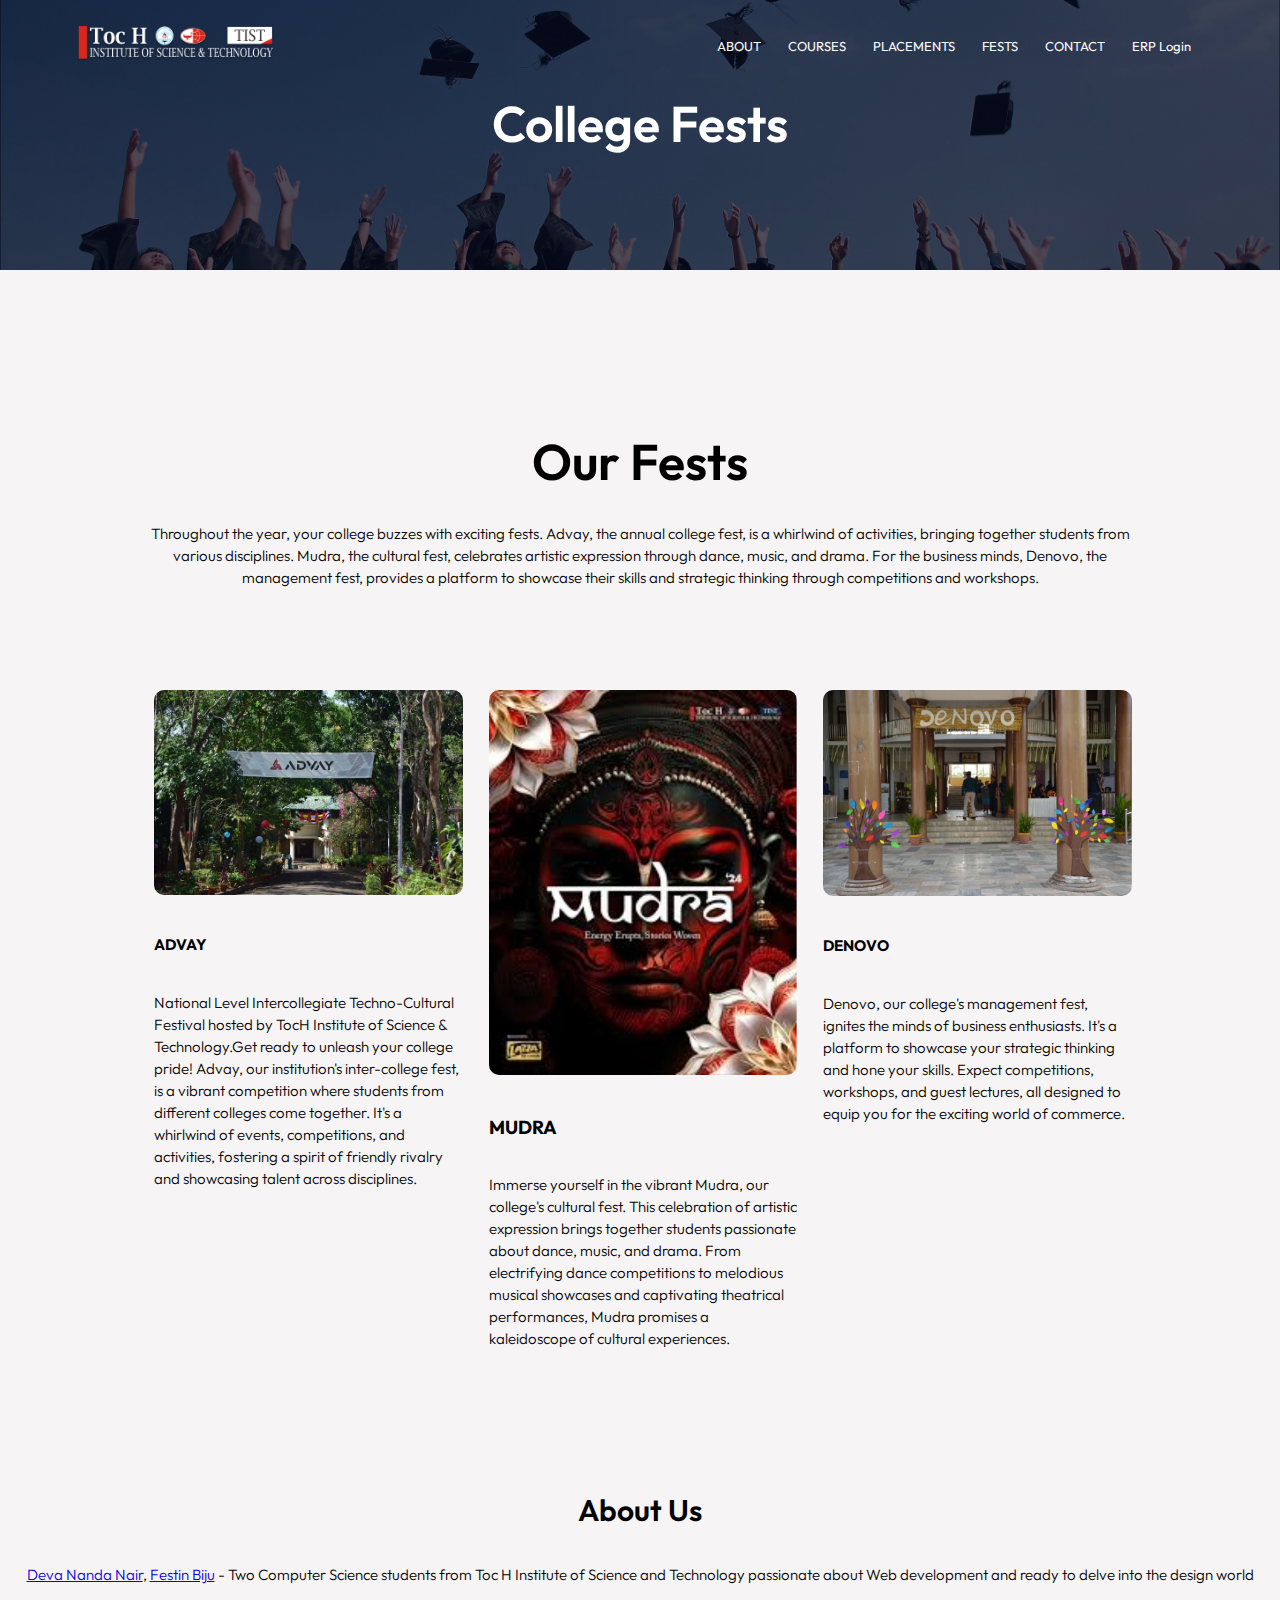
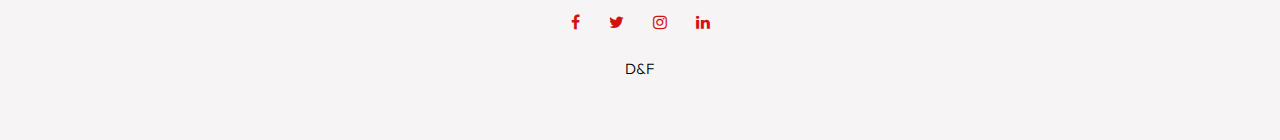
<file: fests.html>
<!DOCTYPE html>
<html lang="en">
  <head>
    <meta charset="UTF-8" />
    <meta name="viewport" content="width=device-width, initial-scale=1.0" />
    <title>TIST</title>
    <link rel="stylesheet" href="styles.css" />
    <link rel="preconnect" href="https://fonts.googleapis.com" />
    <link rel="preconnect" href="https://fonts.gstatic.com" crossorigin />
    <link
      href="https://fonts.googleapis.com/css2?family=Outfit:wght@100..900&display=swap"
      rel="stylesheet"
    />
    <link
      rel="stylesheet"
      href="https://stackpath.bootstrapcdn.com/font-awesome/4.7.0/css/font-awesome.min.css"
    />
  </head>
  <body>
    <section class="sub-header">
      <nav>
        <a href="index.html"><img src="images/logo.png" /></a>
        <div class="nav-links" id="navLinks">
          <i
            class="fa fa-times-circle"
            style="color: #ffffff"
            onclick="hideMenu()"
          ></i>
          <ul>
            <li><a href="about.html">ABOUT</a></li>
            <li><a href="course.html">COURSES</a></li>
            <li><a href="placements.html">PLACEMENTS</a></li>
            <li><a href="fests.html">FESTS</a></li>
            <li><a href="contact.html">CONTACT</a></li>
            <li><a href="https://tistcochin.edu.in/erp/">ERP Login</a></li>
          </ul>
        </div>
        <i class="fa fa-bars" style="color: #ffffff" onclick="showMenu()"></i>
      </nav>
      <h1>College Fests</h1>
    </section>


   

    <section class="fests-sub">

      <section class="fests">

        <h1>Our Fests</h1>

        <p>Throughout the year, your college buzzes with exciting fests. Advay, the annual college fest, is a whirlwind of activities, bringing together students from various disciplines. Mudra, the cultural fest, celebrates artistic expression through dance, music, and drama. For the business minds, Denovo, the management fest, provides a platform to showcase their skills and strategic thinking through competitions and workshops.</p>

        <div class="row">

          <div class="fests-col">

            <img src="images/fests.png" />

            <a target="_blank" href="https://www.instagram.com/advay.live/"><h3>ADVAY</h3></a>

            <p>National Level Intercollegiate Techno-Cultural Festival hosted by TocH Institute of Science & Technology.Get ready to unleash your college pride! Advay, our institution's inter-college fest, is a vibrant competition where students from different colleges come together. It's a whirlwind of events, competitions, and activities, fostering a spirit of friendly rivalry and showcasing talent across disciplines.</p>

          </div>

          <div class="fests-col">

            <img src="images/fests (1).png" />

            <h3>MUDRA</h3>

            <p>Immerse yourself in the vibrant Mudra, our college's cultural fest. This celebration of artistic expression brings together students passionate about dance, music, and drama. From electrifying dance competitions to melodious musical showcases and captivating theatrical performances, Mudra promises a kaleidoscope of cultural experiences.</p>

          </div>

          <div class="fests-col">

            <img src="images/fests (2).png" />

            <a target="_blank" href="https://www.instagram.com/denovo_live/"><h3>DENOVO</h3></a>

            <p>Denovo, our college's management fest, ignites the minds of business enthusiasts. It's a platform to showcase your strategic thinking and hone your skills. Expect competitions, workshops, and guest lectures, all designed to equip you for the exciting world of commerce.</p>

          </div>

        </div>

      </section>

</section>

   

   <!--Footer-->
   <section class="footer">
    <h4>About Us</h4>
    <p>
      <a target="_blank" href="https://www.linkedin.com/in/deva-nanda-nair-208524291/"> Deva Nanda Nair</a>, <a target="_blank" href="https://www.linkedin.com/in/festin-biju-82619a291/"> Festin Biju</a> - Two Computer Science students from Toc H Institute of Science and Technology passionate about Web development and ready to delve into the design world
    </p>
    <div class="icons">
     <a target="_blank" href="https://www.facebook.com/TocH.Kochi/"><i class="fa fa-facebook"></i></a>
     <a target="_blank" href="https://x.com/tochkochi"> <i class="fa fa-twitter"></i></a>
     <a target="_blank" href="https://www.instagram.com/tochkochi/"> <i class="fa fa-instagram"></i></a>
     <a target="_blank" href="https://www.linkedin.com/school/tochkochi/"> <i class="fa fa-linkedin"></i></a>
    </div>
    <p>D&F </p>
   </section>

<script>
      function showMenu() {
        document.getElementById("navLinks").style.display = "block";
      }
      function hideMenu() {
        document.getElementById("navLinks").style.display = "none";
      }
    </script>
  </body>
</html>
</file>
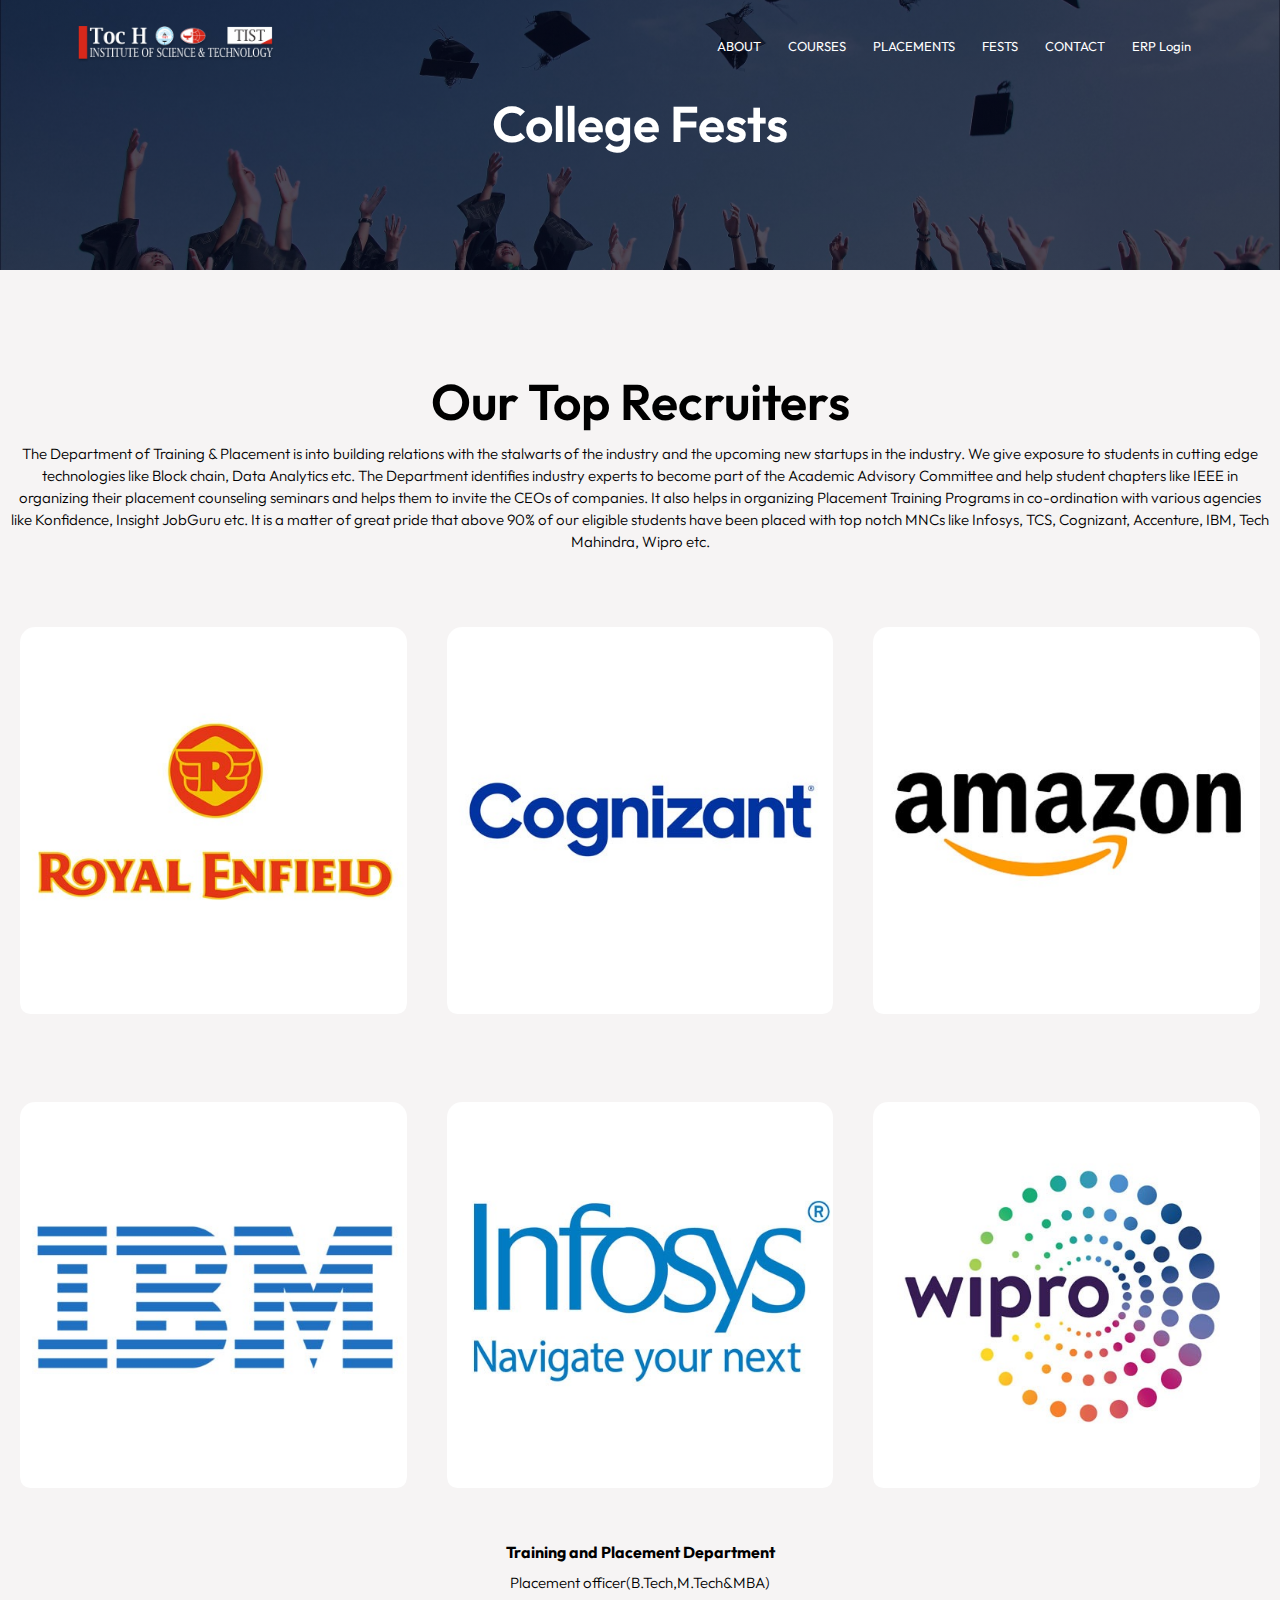
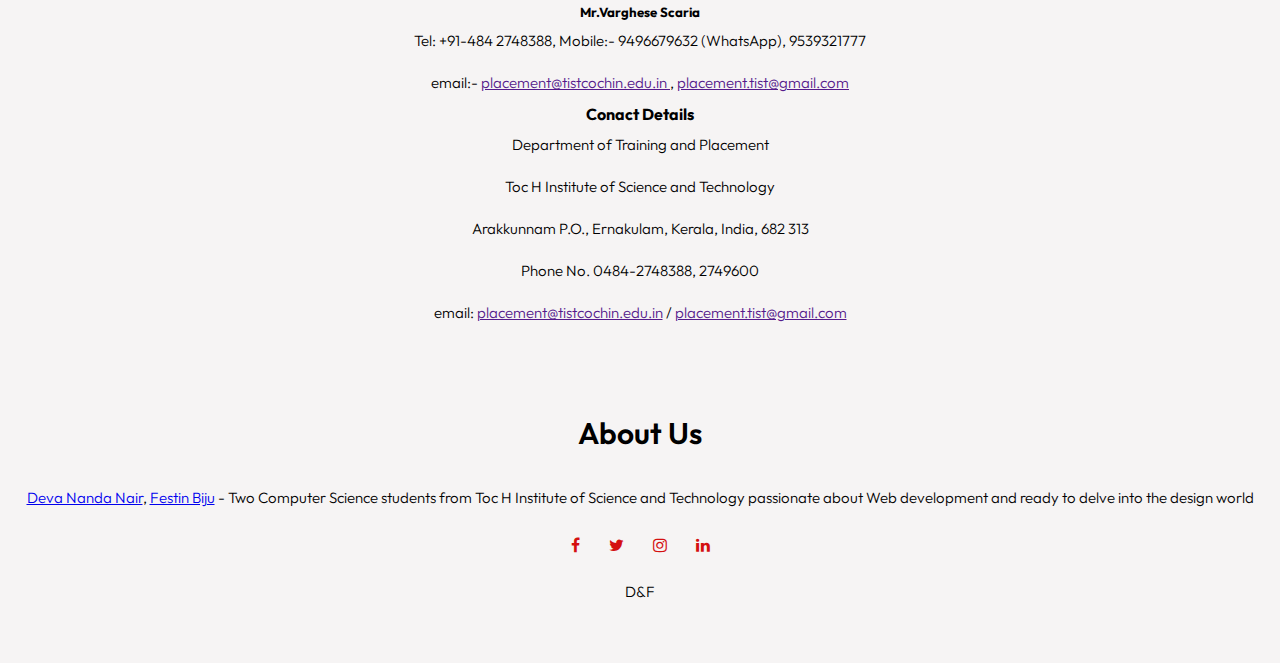
<file: placements.html>
<!DOCTYPE html>
<html lang="en">
  <head>
    <meta charset="UTF-8" />
    <meta name="viewport" content="width=device-width, initial-scale=1.0" />
    <title>TIST</title>
    <link rel="stylesheet" href="styles.css" />
    <link rel="preconnect" href="https://fonts.googleapis.com" />
    <link rel="preconnect" href="https://fonts.gstatic.com" crossorigin />
    <link
      href="https://fonts.googleapis.com/css2?family=Outfit:wght@100..900&display=swap"
      rel="stylesheet"
    />
    <link
      rel="stylesheet"
      href="https://stackpath.bootstrapcdn.com/font-awesome/4.7.0/css/font-awesome.min.css"
    />
  </head>
  <body>
    <section class="sub-header">
      <nav>
        <a href="index.html"><img src="images/logo.png" /></a>
        <div class="nav-links" id="navLinks">
          <i
            class="fa fa-times-circle"
            style="color: #ffffff"
            onclick="hideMenu()"
          ></i>
          <ul>
            <li><a href="about.html">ABOUT</a></li>
            <li><a href="course.html">COURSES</a></li>
            <li><a href="placements.html">PLACEMENTS</a></li>
            <li><a href="fests.html">FESTS</a></li>
            <li><a href="contact.html">CONTACT</a></li>
            <li><a href="https://tistcochin.edu.in/erp/">ERP Login</a></li>
          </ul>
        </div>
        <i class="fa fa-bars" style="color: #ffffff" onclick="showMenu()"></i>
      </nav>
      <h1>College Fests</h1>
    </section>

<!---Placements--->

<section class="placements">
  <h1>Our Top Recruiters</h1>
  <p>The Department of Training & Placement  is into building relations with the stalwarts of the industry and the upcoming new startups in the industry.   We give exposure to students in cutting edge technologies like Block chain, Data Analytics etc. The  Department  identifies industry experts to become part of the Academic Advisory Committee and help student chapters like IEEE in organizing their placement counseling seminars and  helps them to invite the CEOs of companies. It also helps in organizing Placement Training Programs in co-ordination with various agencies like Konfidence, Insight JobGuru etc. It is a matter of great pride that above 90% of our eligible students have been placed with top notch MNCs like Infosys, TCS, Cognizant, Accenture, IBM, Tech Mahindra, Wipro etc.</p>
  <div class="row">
    <div class="placements-col">
      <img src="images/placements1.jpg" />
    </div>
    <div class="placements-col">
      <img src="images/placements2.jpg" />
    </div>
    <div class="placements-col">
      <img src="images/placements3.jpg" />
    </div>
  </div>
  <div class="row">
    <div class="placements-col">
      <img src="images/placements4.jpg" />
    </div>
    <div class="placements-col">
      <img src="images/placements5.jpg" />
    </div>
    <div class="placements-col">
      <img src="images/placements6.jpg" />
    </div>
  </div>
</section>

<section class="train">
  <h4>Training and Placement Department</h4>
<p>Placement officer(B.Tech,M.Tech&MBA)</p>

<h5>Mr.Varghese Scaria</h5>
<p>Tel: +91-484 2748388, Mobile:- 9496679632 (WhatsApp), 9539321777</p>
<p>email:- <a href="" >placement@tistcochin.edu.in </a>, <a href=""> placement.tist@gmail.com</a></p> 
    
<h4>Conact Details</h4>
<p>Department of Training and Placement</p>
<p>Toc H Institute of Science and Technology</p>
<p>Arakkunnam P.O., Ernakulam, Kerala, India, 682 313</p>
<p>Phone No. 0484-2748388, 2749600</p>
<p>email: <a href=""> placement@tistcochin.edu.in</a> / <a href=""> placement.tist@gmail.com</a></p>
</section>

   

   <!--Footer-->
   <section class="footer">
    <h4>About Us</h4>
    <p>
      <a target="_blank" href="https://www.linkedin.com/in/deva-nanda-nair-208524291/"> Deva Nanda Nair</a>, <a target="_blank" href="https://www.linkedin.com/in/festin-biju-82619a291/"> Festin Biju</a> - Two Computer Science students from Toc H Institute of Science and Technology passionate about Web development and ready to delve into the design world
    </p>
    <div class="icons">
     <a target="_blank" href="https://www.facebook.com/TocH.Kochi/"><i class="fa fa-facebook"></i></a>
     <a target="_blank" href="https://x.com/tochkochi"> <i class="fa fa-twitter"></i></a>
     <a target="_blank" href="https://www.instagram.com/tochkochi/"> <i class="fa fa-instagram"></i></a>
     <a target="_blank" href="https://www.linkedin.com/school/tochkochi/"> <i class="fa fa-linkedin"></i></a>
    </div>
    <p>D&F </p>
   </section>

<script>
      function showMenu() {
        document.getElementById("navLinks").style.display = "block";
      }
      function hideMenu() {
        document.getElementById("navLinks").style.display = "none";
      }
    </script>
  </body>
</html>
</file>
<file: styles.css>
*{
    margin: 0;
    padding: 0;
    font-family: "Outfit", sans-serif;
    
}
body{
    background-color: #f2f0efb7;
}

.header{

    min-height: 100vh;
    width: 100%;
    background-image: linear-gradient(rgba(0, 0, 0, 0.809),rgba(0, 0, 0, 0.809)),url(images/banner.png);
    background-position: center;
    background-size: cover;
    position: relative;


}

nav{
    display: flex;
    padding: 2% 6%;
    justify-content: space-between;
    align-items: center;
}

nav img{
    width: 200px;
}

.nav-links{
    flex: 1;
    text-align: right;

}
.nav-links ul li{
    list-style: none;
    display: inline-block;
    padding: 8px 12px;
    position: relative;
}

.nav-links ul li a{
    color: #ffffff;
    text-decoration: none;
    font-size: 13px;

}

.nav-links ul li::after{
    content: '';
    width: 0%;
    height: 2px;
    background: #d41010;
    display: block;
    margin: auto;
    transition: 0.3s;
}

.nav-links ul li:hover::after{
    width: 100%;
}

.text-box{
    width: 90%;
    color: #ffffff;
    position: absolute;
    top: 50%;
    left: 50%;
    transform: translate(-50%,-50%);
    text-align: center;
}
.text-box h1{
    font-size: 62px;
    color: #ffffff;

}
.text-box p{
    margin: 10px 0 40px;
    font-size: 15px;
    color: #ffffff;
    
}
.hero-btn{
    display: inline-block;
    text-decoration: none;
    color: #ffffff;
    border: 1.2px solid #d41010;
    padding: 12px 34px;
    font-size: 14px;
    background: transparent;
    position: relative;
    cursor: pointer;
}
.hero-btn:hover{
    border: 1px solid #d41010;
    background-color: #d41010;
    transition: 0.5s;

}
nav .fa{
    display: none;
}


@media(max-width: 700px){
    .text-box h1{
        font-size: 20px;
    }
    .nav-links ul li{
        display: block;
    }
    .nav-links{
        position: absolute;
        background: #d41010;
        height: 100vh;
        width: 200px;
        top: 0;
        right: 0;
        text-align: left;
        z-index: 2;
        transition: 0.3s;

    }

    nav .fa{
        display: block;
        color: #ffffff;
        margin: 10px;
        font-size: 22px;
        cursor: pointer;
    }

    .nav-links ul{
        padding: 30px;
    }
}

/*=== Course ===*/
.course{
    width: 80%;
    margin: auto;
    text-align: center;
    padding-top: 100px;

}
h1{
    font-size: 50px;
    font-weight: 600;
    color: #000000;

}
p{
    color: #000000;
    font-size: 15px;
    font-weight: 300;
    line-height: 22px;
    padding: 10px;

}
.row{
    margin-top: 5%;
    display: flex;
   justify-content: space-between; 
}
.course-col{
    flex-basis: 31%;
    background: #fad2d26d;
    border-radius: 15px;
    margin-bottom: 5%;
    padding: 5px 15px;
    box-sizing: border-box;
    transition: 0.3s;
}
h3{
    text-align: center;
    font-size: 600;
    margin: 10px 0;
    color: #000000;
}
.course-col a{
    color: #000000;
    text-decoration: none;
    font-size: 13px;
}

.course-col:hover{
    box-shadow: 0 0 0px 2px rgb(237, 31, 31);

}

@media(max-width:700px){
    .row{
        flex-direction: column;
    }
}

/*-- campus --*/
.campus{
    width: 80;
    margin:auto;
    text-align: center;
    padding-top: 100px;
}
.campus-col{
    flex-basis: 31%;
    border-radius: 15px;
    margin-bottom: 20px;
    position: relative;
    overflow: hidden;
    margin-left: 20px;
    margin-right: 20px;
}
.campus-col img{
    width: 100%;
    border-radius: 10px;
}

/*------facilities------*/

.facilities{
    width: 80%;
    margin: auto;
    text-align: center;
    padding-top: 100px;

}

.facilities-col{
    flex-basis: 31%;
    border-radius: 10px;
    margin-bottom: 5%;
    text-align: left;
}

.facilities-col img{
    width: 100%;
    border-radius: 10px;
}
.facilities-col p{
    padding: 0;
}
.facilities-col h3{
    margin-top: 16px;
    margin-bottom: 15px;
    text-align: left;
}
.testimonial{
    width: 80%;
    margin: auto;
    padding-top: 100px;
    text-align: center;
    
}
.testimonial-col{
    flex-basis: 44%;
    border-radius: 10px;
    margin-bottom: 5%;
    text-align: left;
    background: #f2f0efb7;
    padding: 25px;
    cursor: pointer;
    display: flex;
    
}

.testimonial-col img{
    height: 40px;
    margin-left: 5px;
    margin-right: 30px;
    border-radius: 50%;
    
}
.testimonial-col p{
    padding: 0;
}
.testimonial-col h3{
    margin-top: 15px;
    text-align: left;
}
@media(max-width:700px){
    .testimonial-col img{

        margin-left: 0px;
        margin-right: 15px;
       
        
    }
}

/*--- cta ----*/
.cta{
    margin: 100px auto;
    width: 80%;
    background-image: linear-gradient(rgba(0, 0, 0, 0.7),rgba(0, 0, 0, 0.7)),url(images/banner2.JPG);
    background-position: center;
    background-size: cover;
    border-radius: 10px;
    text-align: center;
    padding: 100px 0;
}
.cta h1{
    color: #ffffff;
    margin-bottom: 40px;
   padding: 0; 
}
@media(max-width: 700px){
    .cta h1{
        font-size: 24px;
    }
}

/*-------footer------*/


.footer{
    width: 100%;
    text-align: center;
    padding: 30px 0;
}

.footer h4{
   margin-bottom: 25px;
   margin-top: 20px;
   font-weight: 600; 
   color: #000000;
   font-size: 30px;
}
.icons .fa{
    color: #d41010;
    margin: 0 13px;
    cursor: pointer;
    padding: 18px 0;
}

/*-- fests --*/
.fests{
    width: 80%;
    margin: auto;
    text-align: center;
    padding-top: 100px;

}

.fests-col{
    flex-basis: 31%;
    border-radius: 10px;
    margin-bottom: 5%;
    text-align: left;
}

.fests-col img{
    width: 100%;
    border-radius: 10px;
}
.fests-col p{
    padding: 0;
}
.fests-col h3{
    margin-top: 16px;
    margin-bottom: 15px;
    text-align: left;
}
.fests-col a{
    color: #000000;
    text-decoration: none;
    font-size: 13px;
}
.fests-col a::after{
    content: '';
    width: 0%;
    height: 3px;
    background: #d41010;
    display: block;
    margin: auto;
    transition: 0.3s;
}
.fests-col a:hover::after{
    width: 100%;
}


.container{
    padding: 2rem;
}
.container h1{
    text-align: center;
    margin-bottom: 15px;
}
.slider-wrapper{
    position: relative;
    max-width: 48rem ;
    margin: 0 auto;
}
.slider{
    display: flex;
    aspect-ratio: 16 / 9;
    overflow-x: auto;
    scroll-snap-type: x mandatory;
    scroll-behavior: smooth;
    box-shadow: 0 1.5rem 3rem --0.75rem hsl(0, 0%, 0%);
    border-radius: 10px;
}


.slider img{
    scroll-snap-align: start;
    object-fit: cover;
}
.slider-nav{
    display: flex;
    column-gap: 1rem;
    position: absolute;
    bottom: 1.25rem;
    left: 50%;
    transform: translateX(-50%);
    z-index: 1;

}

.slider-nav a{
    width: 0.5rem;
    height: 0.5rem;
    border-radius: 50%;
    background-color: #000000;
    opacity: 0.75;
    transition: opacity ease 250ms ;
}

.slider-nav a:hover{
    opacity: 1;
}

/*----about us -------*/
.sub-header{
    height: 30vh;
    width: 100%;
    background-image: linear-gradient(rgba(4,9,30,0.7),rgba(4,9,30,0.7)),url(images/background.jpg);
    background-position: center;
    background-size: cover;
    text-align: center;
    color: #ffffff;
}
.sub-header h1{
    color:#ffffff;
}

.about-us{
    width: 80%;
    margin: auto;
    padding-top: 80px;
    padding-bottom: 50px;
}

.about-col{
    flex-basis: 48%;
    padding: 30px 2px;
}

.about-col img{
    width: 100%;
}

.about-col h1{
    padding-top: 0;
}
.about-col p{
    padding: 15px 0px 25px;
}

.red-btn{
    border: 1px solid #d41010;
    background: transparent;
    color: #d41010;
}

.red-btn:hover{
    color: #ffffff;
}




/*-------contact us page----*/
.location{
    width: 80%;
    margin: auto;
    padding: 80px 0;
}
.location iframe{
    width: 100%;
}

.contact-us{
    width: 80%;
    margin: auto;
}

.contact-col{
    flex-basis: 48%;
    margin-bottom: 30px;
}

.contact-col div{
    display: flex;
    align-items: center;
    margin-bottom: 40px;
}

.contact-col div .fa{
    font-size: 28px;
    color: #f44336;
    margin: 10px;
    margin-right: 30px;
}

.contact-col div p{
    padding: 0;
}
.contact-col div h5{
    font-size: 20px;
    margin-bottom: 5px;
    color: #555;
    font-weight: 400;
}
.contact-col input, .contact-col textarea{
    width: 100%;
    padding: 15px;
    margin-bottom: 17px;
    outline: none;
    border: 1px solid #ccc;
    box-sizing: border-box;
}

.footerc{
    width: 100%;
    text-align: center;
    padding: 30px 0;
}

.footerc h4{
   margin-bottom: 25px;
   margin-top: 20px;
   font-weight: 600; 
   color: #000000;
   font-size: 30px;
}
.icons .fa{
    color: #d41010;
    margin: 0 13px;
    cursor: pointer;
    padding: 18px 0;
}



/*-------communities---------*/


.communities{
    width: 80%;
    margin: auto;
    text-align: center;
    padding-top: 100px;

}

.communities-col{
    flex-basis: 31%;
    border-radius: 10px;
    margin-bottom: 5%;
    text-align: left;
}

.communities-col img{
    width: 100%;
    border-radius: 10px;
}
.communities-col p{
    padding: 0;
}
.communities-col h3{
    margin-top: 16px;
    margin-bottom: 15px;
    text-align: left;
}

.communities-col a{
    color: #000000;
    text-decoration: none;
    font-size: 13px;
}
.communities-col a::after{
    content: '';
    width: 0%;
    height: 3px;
    background: #d41010;
    display: block;
    margin: auto;
    transition: 0.3s;
}
.communities-col a:hover::after{
    width: 100%;
}

.placements{
    width: 80;
    margin:auto;
    text-align: center;
    padding-top: 100px;
}
.placements-col{
    flex-basis: 31%;
    border-radius: 15px;
    margin-bottom: 20px;
    position: relative;
    overflow: hidden;
    margin-left: 20px;
    margin-right: 20px;
}
.placements-col img{
    width: 100%;
    border-radius: 10px;
}

.train{
    width: 100%;
    text-align: center;
    padding: 30px 0;

}
</file>
